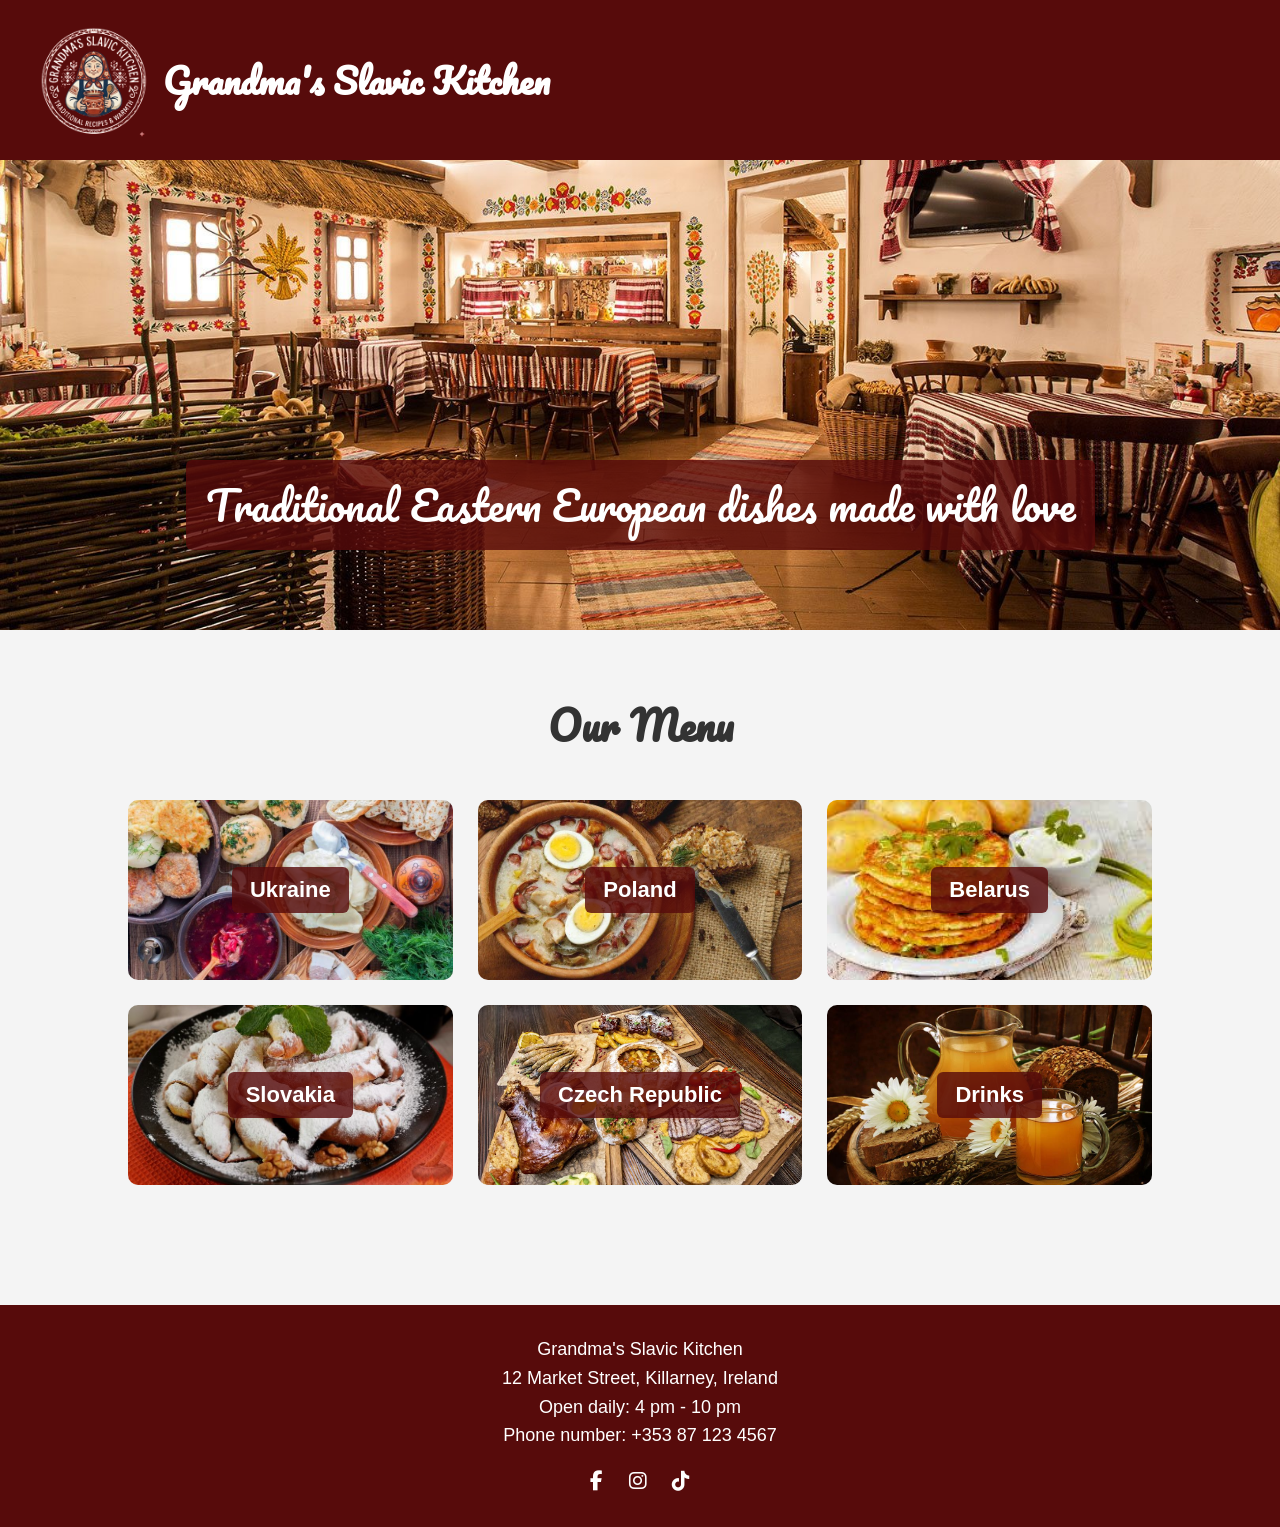
<file: index.html>
<!DOCTYPE html>
<html lang="en">

<head>
    <meta charset="UTF-8">
    <meta name="viewport" content="width=device-width, initial-scale=1.0">
    <title>Grandma's Slavic Kitchen</title>

    <link rel="stylesheet" href="style/main.css">
    <link rel="stylesheet" href="https://cdnjs.cloudflare.com/ajax/libs/font-awesome/6.4.2/css/all.min.css">

    <link href="https://fonts.googleapis.com/css2?family=Pacifico&display=swap" rel="stylesheet">
</head>

<body>

<!-- HERO SECTION -->
<header class="hero">

    <!-- NAVIGATION -->
    <nav class="top-nav">

        <div class="logo">
            <img src="images/logo.png" alt="Grandma's Slavic Kitchen Logo" class="logo-img">
            <h1>Grandma's Slavic Kitchen</h1>
        </div>

    </nav>

    <!-- HERO TEXT -->
    <div class="hero-text">
        <p>Traditional Eastern European dishes made with love</p>
    </div>

</header>

<!-- MAIN CONTENT -->
<main>

<section class="menu-section">

    <h2>Our Menu</h2>

    <div class="country-grid">

        <a href="ukraine.html" class="country-card ukraine"><span>Ukraine</span></a>
        <a href="poland.html" class="country-card poland"><span>Poland</span></a>
        <a href="belarus.html" class="country-card belarus"><span>Belarus</span></a>
        <a href="slovakia.html" class="country-card slovakia"><span>Slovakia</span></a>
        <a href="czech.html" class="country-card czech"><span>Czech Republic</span></a>
        <a href="drinks.html" class="country-card drinks"><span>Drinks</span></a>

    </div>

</section>

</main>

<!-- FOOTER  -->
<footer>
    <p>Grandma's Slavic Kitchen</p>
    <p>12 Market Street, Killarney, Ireland</p>
    <p>Open daily: 4 pm - 10 pm</p>
    <p>Phone number: +353 87 123 4567</p>

    <div class="socials">
        <a href="#"><i class="fab fa-facebook-f"></i></a>
        <a href="#"><i class="fab fa-instagram"></i></a>
        <a href="#"><i class="fab fa-tiktok"></i></a>
    </div>
</footer>

</body>
</html>
</file>
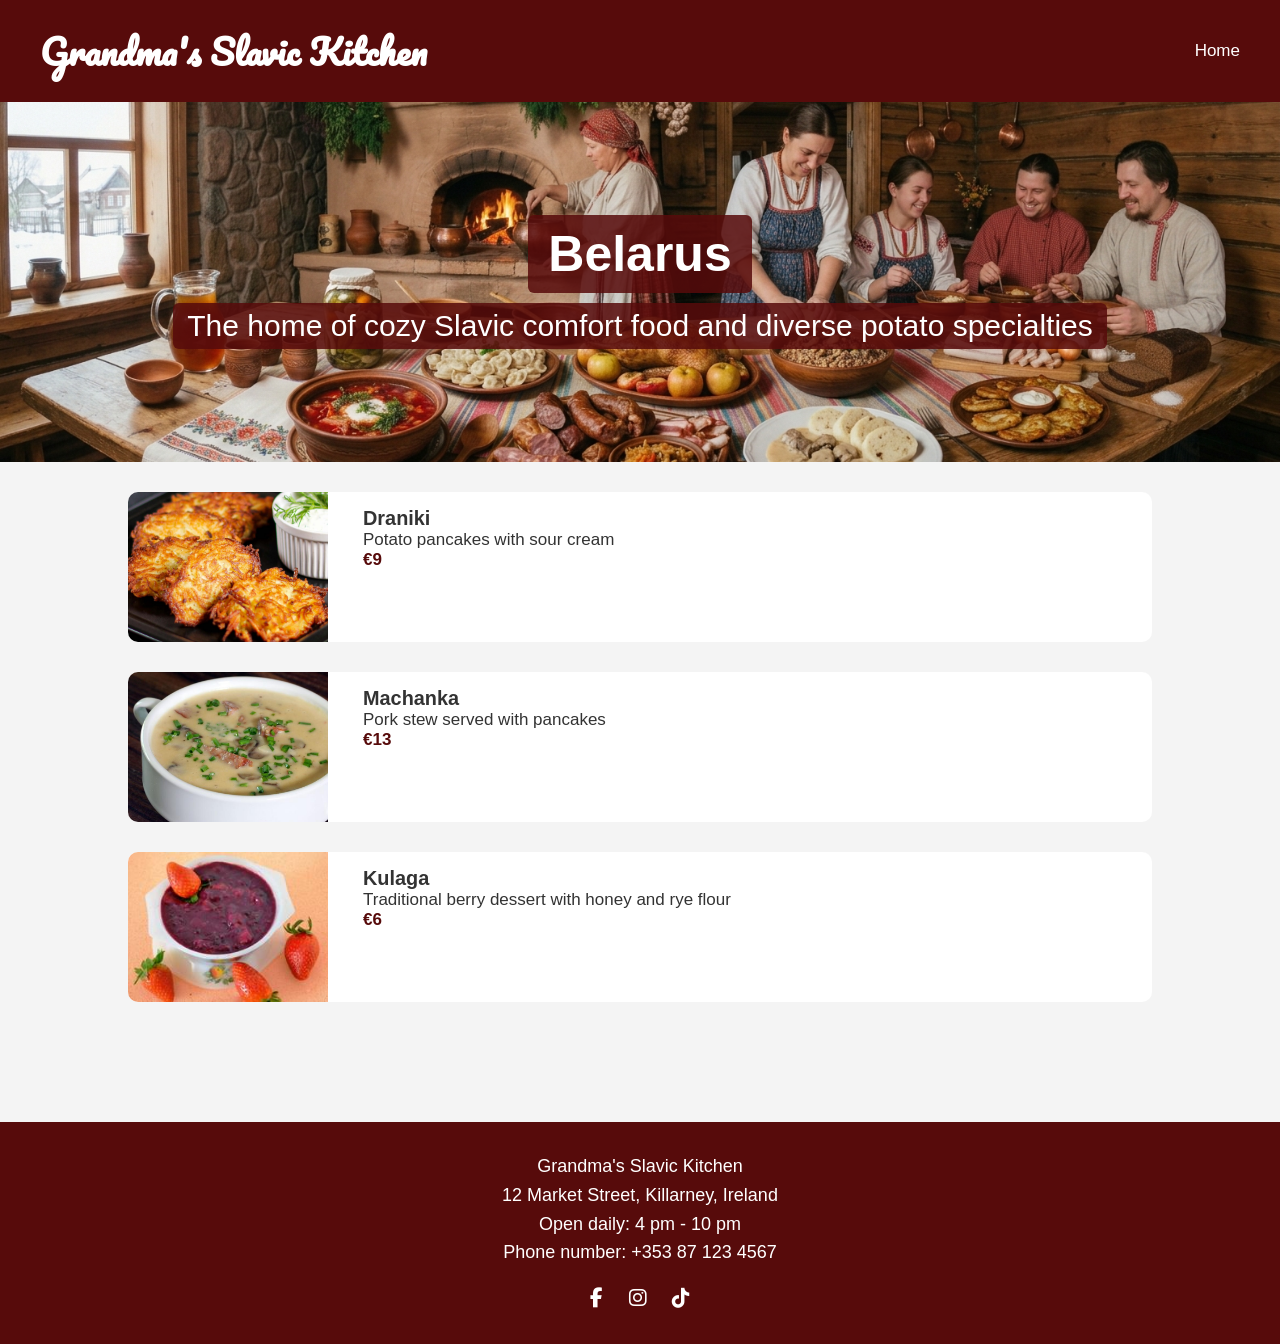
<file: belarus.html>
<!DOCTYPE html>
<html lang="en">

<head>
    <meta charset="UTF-8">
    <meta name="viewport" content="width=device-width, initial-scale=1.0">
    <title>Belarus Cuisine</title>

    <link rel="stylesheet" href="style/main.css">
    <link rel="stylesheet" href="https://cdnjs.cloudflare.com/ajax/libs/font-awesome/6.4.2/css/all.min.css">

    <link href="https://fonts.googleapis.com/css2?family=Pacifico&display=swap" rel="stylesheet">
</head>

<body>

    <!-- NAV -->
    <nav class="top-nav">
        <div class="logo">
            <h1>Grandma's Slavic Kitchen</h1>
        </div>
        <ul>
            <li><a href="index.html">Home</a></li>
        </ul>
    </nav>

    <!-- HEADER -->
    <header class="page-header">
        <h1>Belarus</h1>
        <p>The home of cozy Slavic comfort food and diverse potato specialties</p>
    </header>

    <!-- MENU -->
    <main class="menu-page">

        <div class="dish">
            <img src="images/draniki.jpg" alt="Belarusian potato pancakes draniki">
            <div class="dish-info">
                <h3>Draniki</h3>
                <p>Potato pancakes with sour cream</p>
                <span>€9</span>
            </div>
        </div>

        <div class="dish">
            <img src="images/machanka.jpg" alt="Machanka pork stew with pancakes">
            <div class="dish-info">
                <h3>Machanka</h3>
                <p>Pork stew served with pancakes</p>
                <span>€13</span>
            </div>
        </div>

        <div class="dish">
            <img src="images/kulaga.jpg" alt="Kulaga berry dessert">
            <div class="dish-info">
                <h3>Kulaga</h3>
                <p>Traditional berry dessert with honey and rye flour</p>
                <span>€6</span>
            </div>
        </div>

    </main>

    <!-- FOOTER -->
    <footer>
        <p>Grandma's Slavic Kitchen</p>
        <p>12 Market Street, Killarney, Ireland</p>
        <p>Open daily: 4 pm - 10 pm</p>
        <p>Phone number: +353 87 123 4567</p>

        <div class="socials">
            <a href="#"><i class="fab fa-facebook-f"></i></a>
            <a href="#"><i class="fab fa-instagram"></i></a>
            <a href="#"><i class="fab fa-tiktok"></i></a>
        </div>
    </footer>

</body>

</html>
</file>
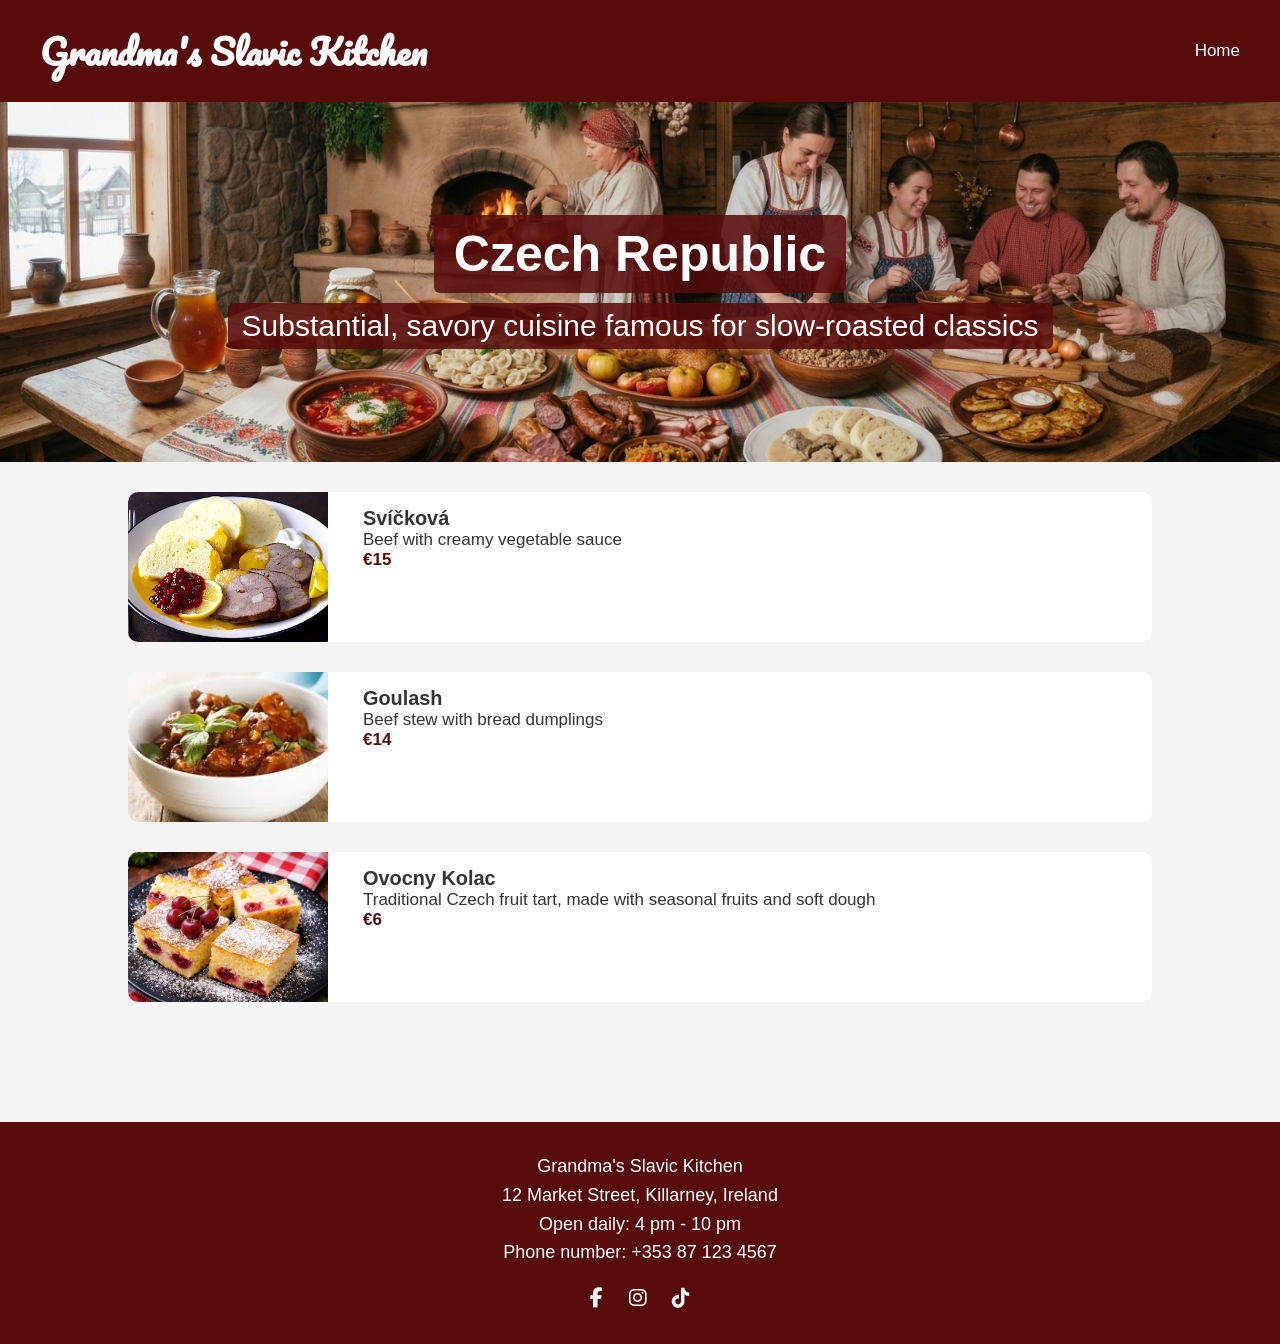
<file: czech.html>
<!DOCTYPE html>
<html lang="en">
<head>
<meta charset="UTF-8">
<meta name="viewport" content="width=device-width, initial-scale=1.0">
<title>Czech Cuisine</title>

<link rel="stylesheet" href="style/main.css">
<link rel="stylesheet" href="https://cdnjs.cloudflare.com/ajax/libs/font-awesome/6.4.2/css/all.min.css">

<link href="https://fonts.googleapis.com/css2?family=Pacifico&display=swap" rel="stylesheet">
</head>

<body>

<!-- NAV -->
<nav class="top-nav">
    <div class="logo">
        <h1>Grandma's Slavic Kitchen</h1>
    </div>
    <ul>
        <li><a href="index.html">Home</a></li>
    </ul>
</nav>

<!-- HEADER -->
<header class="page-header">
    <h1>Czech Republic</h1>
    <p>Substantial, savory cuisine famous for slow-roasted classics</p>
</header>

<!-- MENU -->
<main class="menu-page">

        <div class="dish">
            <img src="images/svickova.jpg" alt="Svíčková">
            <div class="dish-info">
                <h3>Svíčková</h3>
                <p>Beef with creamy vegetable sauce</p>
                <span>€15</span>
            </div>
        </div>

        <div class="dish">
            <img src="images/goulash.jpg" alt="Goulash">
            <div class="dish-info">
                <h3>Goulash</h3>
                <p>Beef stew with bread dumplings</p>
                <span>€14</span>
            </div>
        </div>

        <div class="dish">
            <img src="images/ovocny-kolac.jpg" alt="Ovocny Kolac">
            <div class="dish-info">
                <h3>Ovocny Kolac</h3>
                <p>Traditional Czech fruit tart, made with seasonal fruits and soft dough</p>
                <span>€6</span>
            </div>
        </div>

    </main>

<!-- FOOTER -->
<footer>
<p>Grandma's Slavic Kitchen</p>
<p>12 Market Street, Killarney, Ireland</p>
<p>Open daily: 4 pm - 10 pm</p>
<p>Phone number: +353 87 123 4567</p>

<div class="socials">
<a href="#"><i class="fab fa-facebook-f"></i></a>
<a href="#"><i class="fab fa-instagram"></i></a>
<a href="#"><i class="fab fa-tiktok"></i></a>
</div>
</footer>

</body>
</html>
</file>
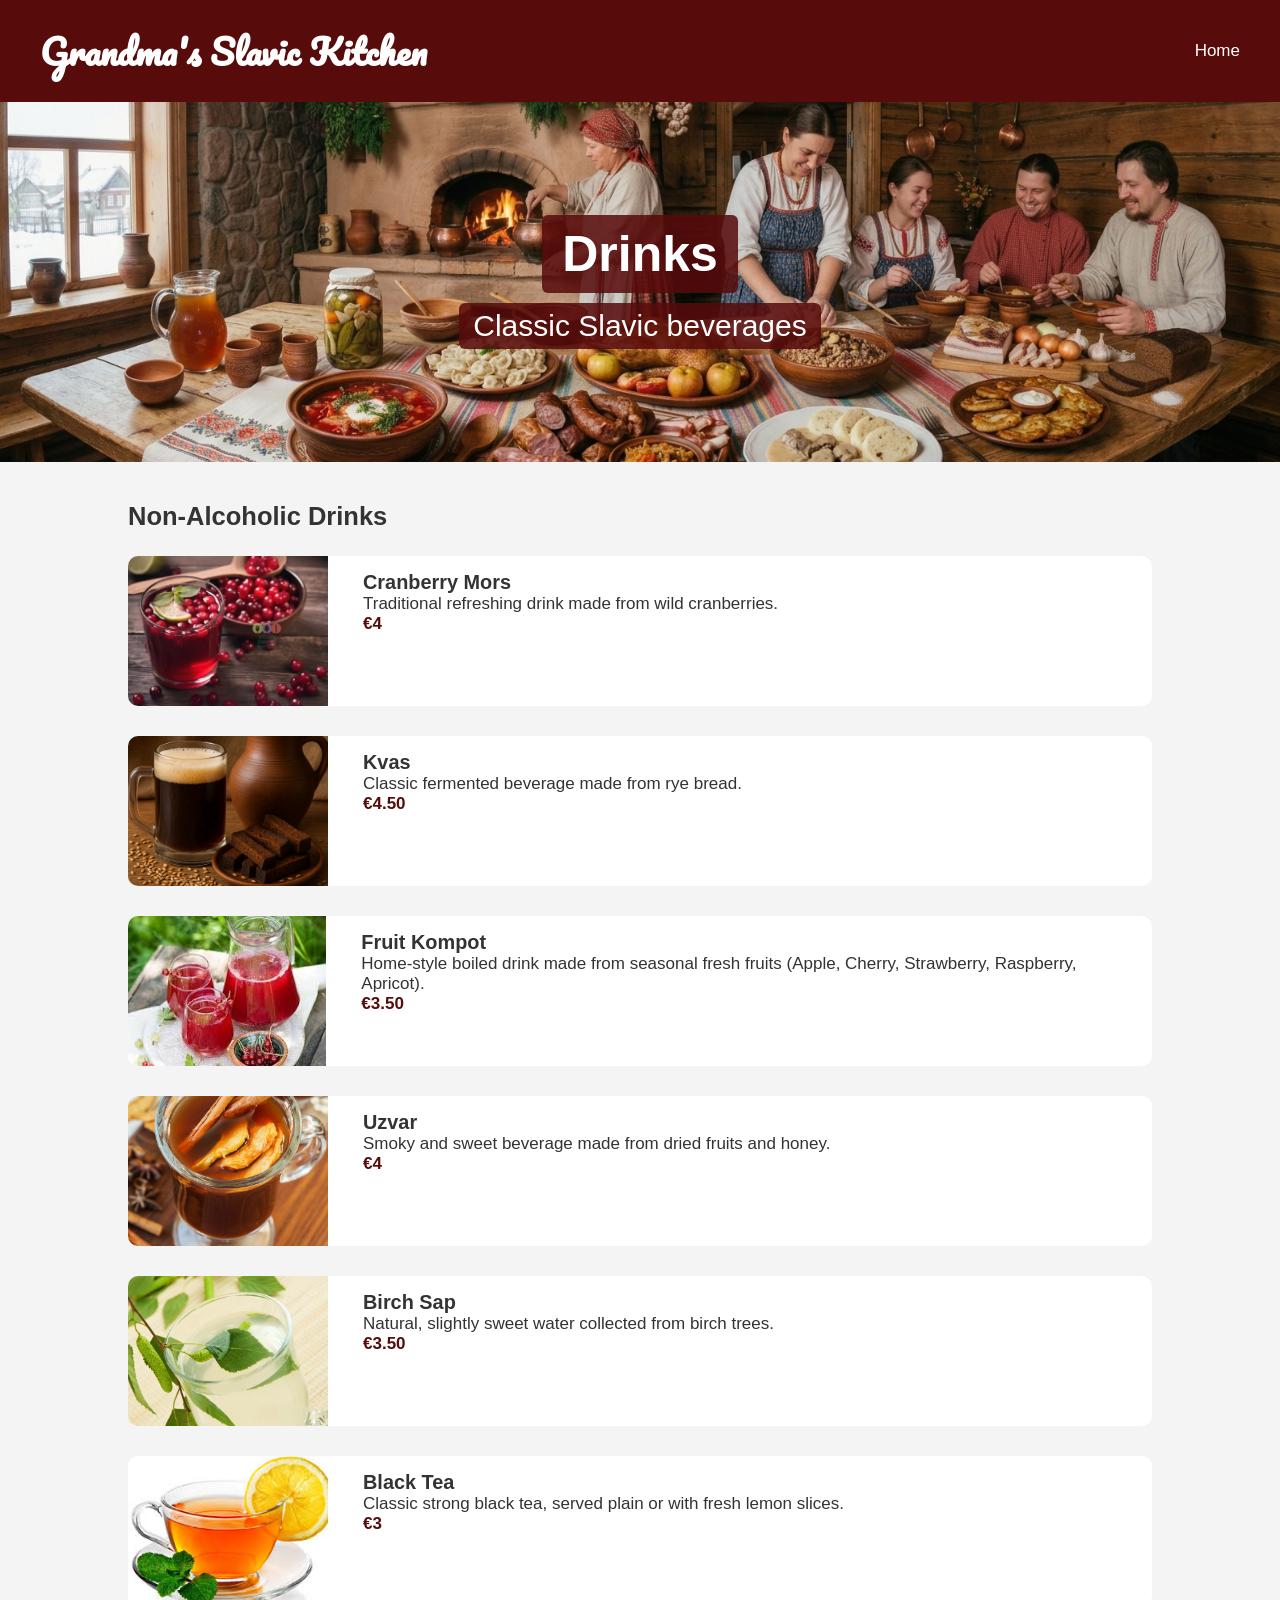
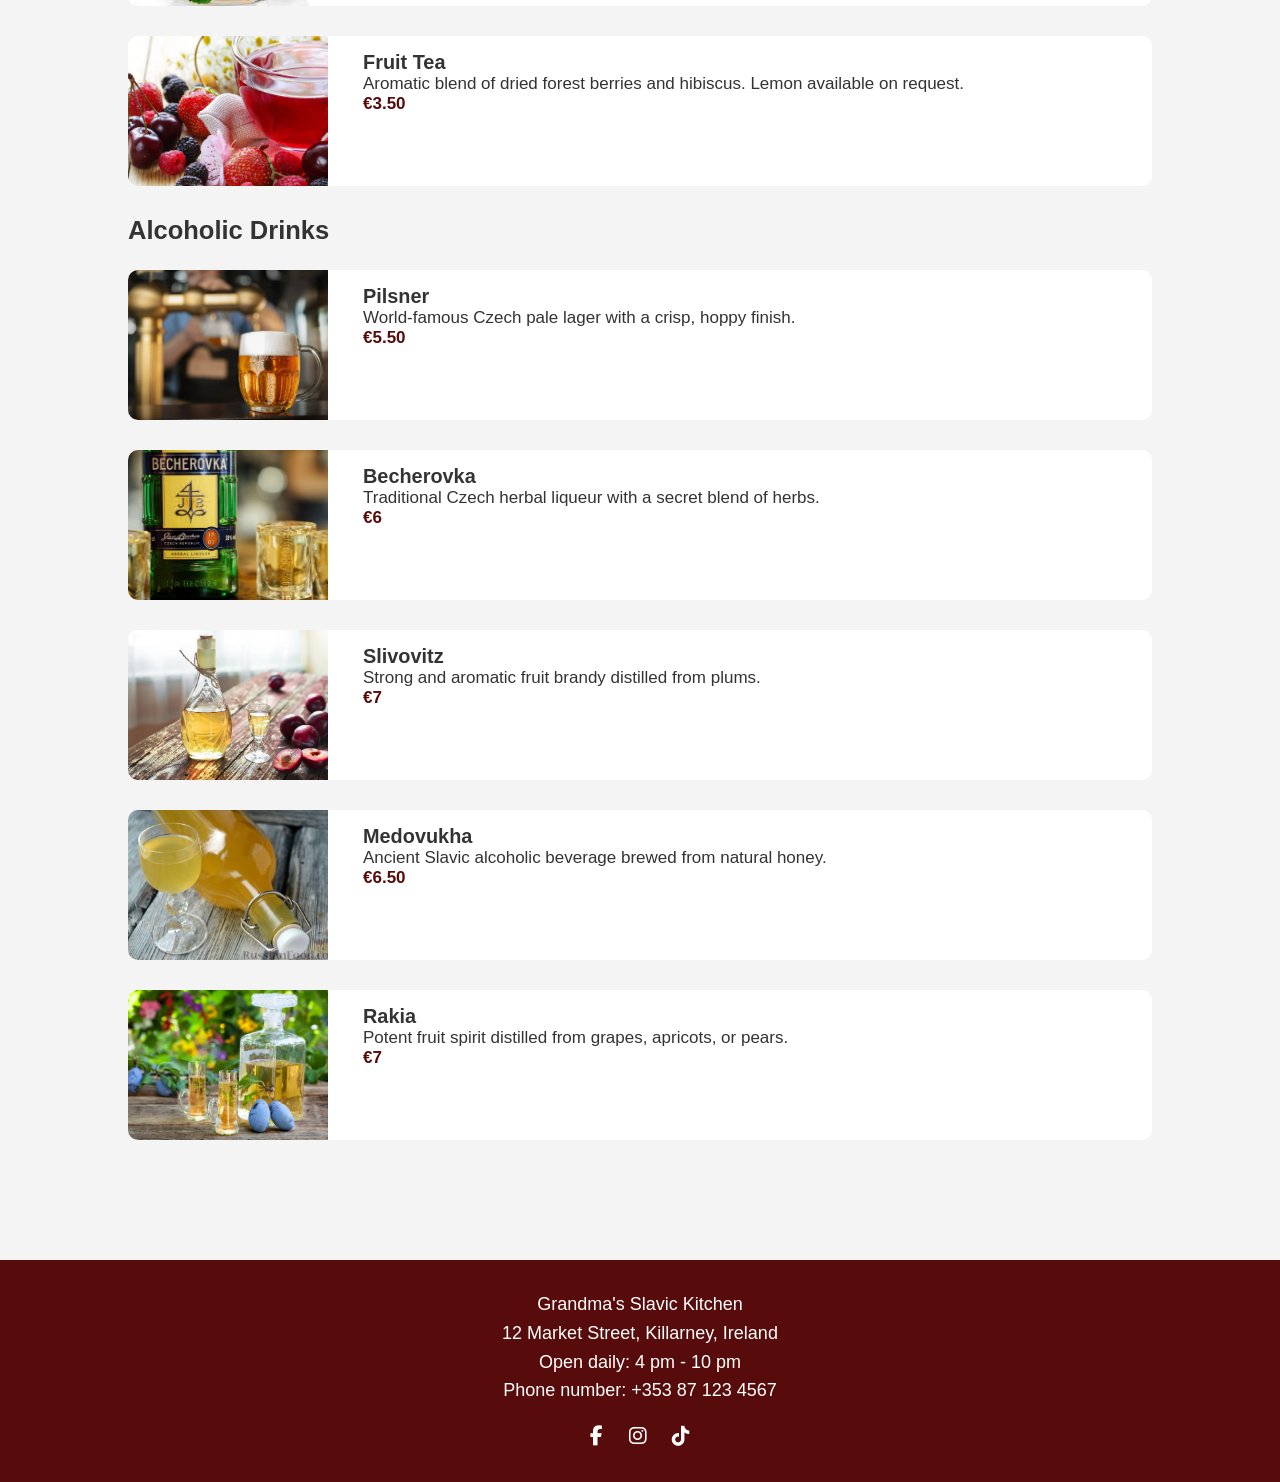
<file: drinks.html>
<!DOCTYPE html>
<html lang="en">
<head>
<meta charset="UTF-8">
<meta name="viewport" content="width=device-width, initial-scale=1.0">
<title>Drinks</title>

<link rel="stylesheet" href="style/main.css">
<link rel="stylesheet" href="https://cdnjs.cloudflare.com/ajax/libs/font-awesome/6.4.2/css/all.min.css">

<link href="https://fonts.googleapis.com/css2?family=Pacifico&display=swap" rel="stylesheet">
</head>

<body>

<!-- NAV -->
<nav class="top-nav">
    <div class="logo">
        <h1>Grandma's Slavic Kitchen</h1>
    </div>
    <ul>
        <li><a href="index.html">Home</a></li>
    </ul>
</nav>

<!-- HEADER -->
<header class="page-header">
    <h1>Drinks</h1>
    <p>Classic Slavic beverages</p>
</header>

<!-- MENU -->
 <main class="menu-page">

        <h2>Non-Alcoholic Drinks</h2>

        <div class="dish">
            <img src="images/mors.jpg" alt="Cranberry Mors">
            <div class="dish-info">
                <h3>Cranberry Mors</h3>
                <p>Traditional refreshing drink made from wild cranberries.</p>
                <span>€4</span>
            </div>
        </div>

        <div class="dish">
            <img src="images/kvas.jpg" alt="Kvas">
            <div class="dish-info">
                <h3>Kvas</h3>
                <p>Classic fermented beverage made from rye bread.</p>
                <span>€4.50</span>
            </div>
        </div>

        <div class="dish">
            <img src="images/kompot.jpg" alt="Fruit Kompot">
            <div class="dish-info">
                <h3>Fruit Kompot</h3>
                <p>Home-style boiled drink made from seasonal fresh fruits (Apple, Cherry, Strawberry, Raspberry, Apricot).</p>
                <span>€3.50</span>
            </div>
        </div>

        <div class="dish">
            <img src="images/uzvar.jpg" alt="Uzvar">
            <div class="dish-info">
                <h3>Uzvar</h3>
                <p>Smoky and sweet beverage made from dried fruits and honey.</p>
                <span>€4</span>
            </div>
        </div>

        <div class="dish">
            <img src="images/birch-sap.jpg" alt="Birch Sap">
            <div class="dish-info">
                <h3>Birch Sap</h3>
                <p>Natural, slightly sweet water collected from birch trees.</p>
                <span>€3.50</span>
            </div>
        </div>

        <div class="dish">
            <img src="images/black-tea.jpg" alt="Black Tea">
            <div class="dish-info">
                <h3>Black Tea</h3>
                <p>Classic strong black tea, served plain or with fresh lemon slices.</p>
                <span>€3</span>
            </div>
        </div>

        <div class="dish">
            <img src="images/fruit-tea.jpg" alt="Fruit Tea">
            <div class="dish-info">
                <h3>Fruit Tea</h3>
                <p>Aromatic blend of dried forest berries and hibiscus. Lemon available on request.</p>
                <span>€3.50</span>
            </div>
        </div>

        <h2>Alcoholic Drinks</h2>

        <div class="dish">
            <img src="images/pilsner.jpg" alt="Pilsner">
            <div class="dish-info">
                <h3>Pilsner</h3>
                <p>World-famous Czech pale lager with a crisp, hoppy finish.</p>
                <span>€5.50</span>
            </div>
        </div>

        <div class="dish">
            <img src="images/becherovka.jpg" alt="Becherovka">
            <div class="dish-info">
                <h3>Becherovka</h3>
                <p>Traditional Czech herbal liqueur with a secret blend of herbs.</p>
                <span>€6</span>
            </div>
        </div>

        <div class="dish">
            <img src="images/slivovitz.jpg" alt="Slivovitz">
            <div class="dish-info">
                <h3>Slivovitz</h3>
                <p>Strong and aromatic fruit brandy distilled from plums.</p>
                <span>€7</span>
            </div>
        </div>

        <div class="dish">
            <img src="images/medovukha.jpg" alt="Medovukha">
            <div class="dish-info">
                <h3>Medovukha</h3>
                <p>Ancient Slavic alcoholic beverage brewed from natural honey.</p>
                <span>€6.50</span>
            </div>
        </div>

        <div class="dish">
            <img src="images/rakia.jpg" alt="Rakia">
            <div class="dish-info">
                <h3>Rakia</h3>
                <p>Potent fruit spirit distilled from grapes, apricots, or pears.</p>
                <span>€7</span>
            </div>
        </div>

    </main>

<!-- FOOTER -->
<footer>
<p>Grandma's Slavic Kitchen</p>
<p>12 Market Street, Killarney, Ireland</p>
<p>Open daily: 4 pm - 10 pm</p>
<p>Phone number: +353 87 123 4567</p>

<div class="socials">
<a href="#"><i class="fab fa-facebook-f"></i></a>
<a href="#"><i class="fab fa-instagram"></i></a>
<a href="#"><i class="fab fa-tiktok"></i></a>
</div>
</footer>

</body>
</html>
</file>
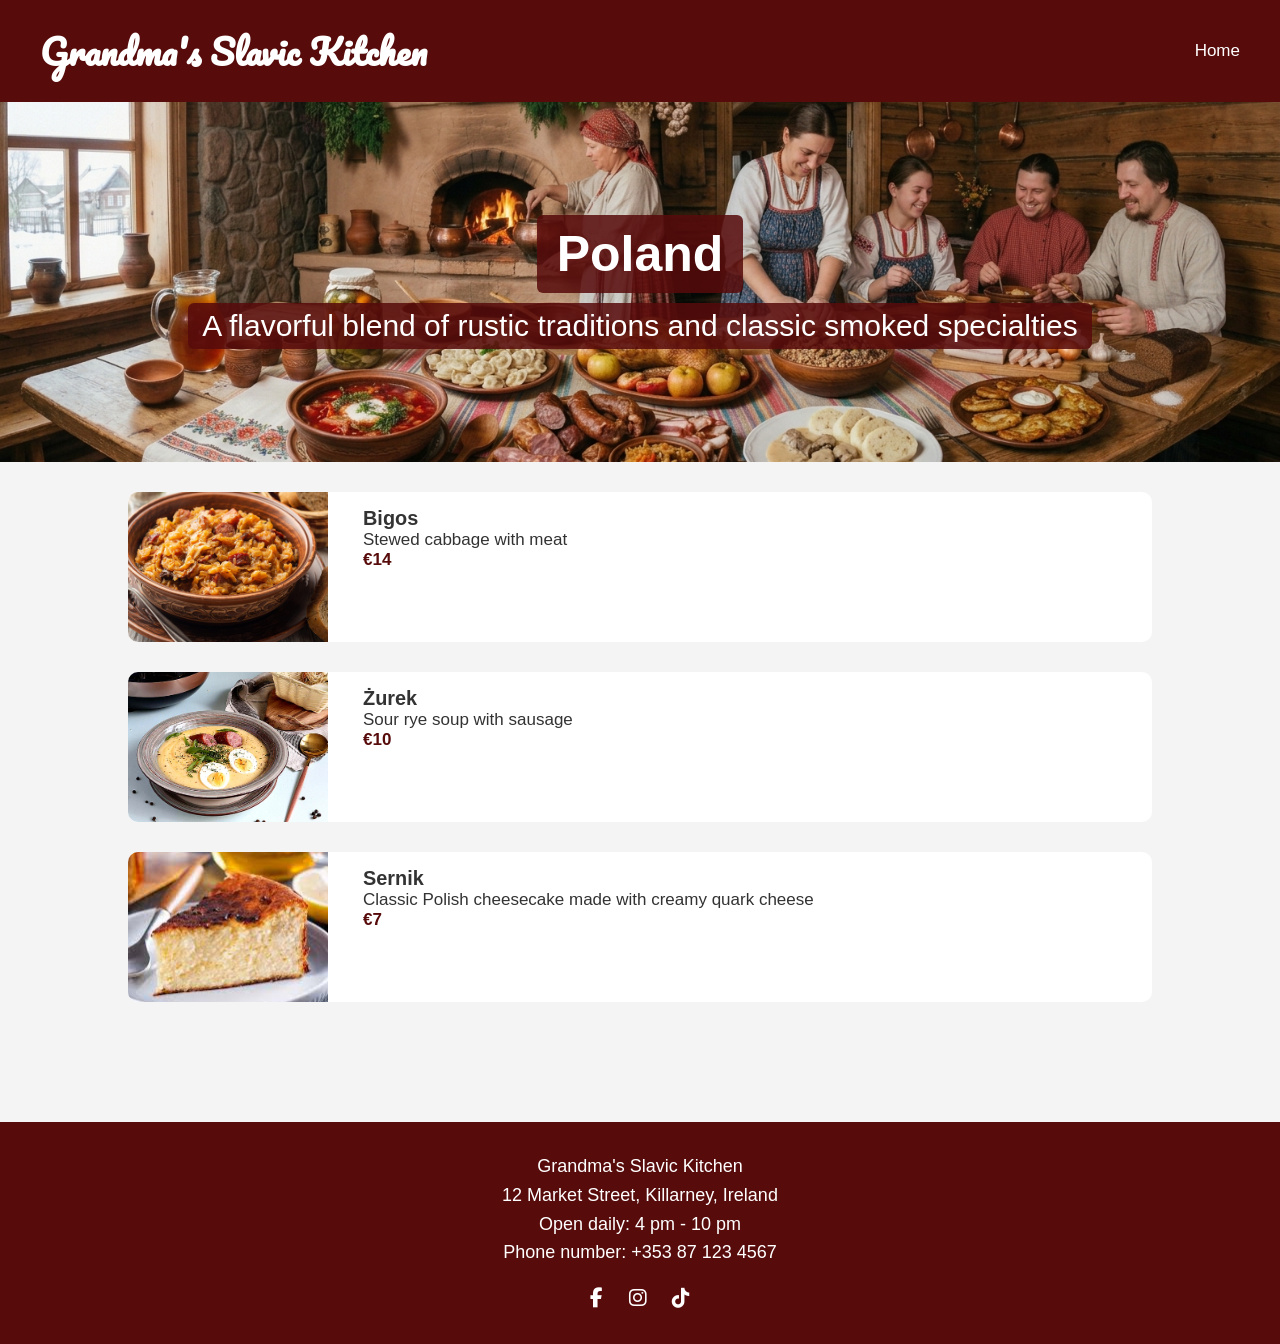
<file: poland.html>
<!DOCTYPE html>
<html lang="en">
<head>
<meta charset="UTF-8">
<meta name="viewport" content="width=device-width, initial-scale=1.0">
<title>Polish Cuisine</title>

<link rel="stylesheet" href="style/main.css">
<link rel="stylesheet" href="https://cdnjs.cloudflare.com/ajax/libs/font-awesome/6.4.2/css/all.min.css">

<link href="https://fonts.googleapis.com/css2?family=Pacifico&display=swap" rel="stylesheet">
</head>

<body>

<!-- NAV -->
<nav class="top-nav">
    <div class="logo">
        <h1>Grandma's Slavic Kitchen</h1>
    </div>
    <ul>
        <li><a href="index.html">Home</a></li>
    </ul>
</nav>

<!-- HEADER -->
<header class="page-header">
    <h1>Poland</h1>
    <p>A flavorful blend of rustic traditions and classic smoked specialties</p>
</header>

<!-- MENU -->
    <main class="menu-page">

        <div class="dish">
            <img src="images/bigos.jpg" alt="Bigos">
            <div class="dish-info">
                <h3>Bigos</h3>
                <p>Stewed cabbage with meat</p>
                <span>€14</span>
            </div>
        </div>

        <div class="dish">
            <img src="images/zurek.jpg" alt="Zurek">
            <div class="dish-info">
                <h3>Żurek</h3>
                <p>Sour rye soup with sausage</p>
                <span>€10</span>
            </div>
        </div>

        <div class="dish">
            <img src="images/sernik.jpg" alt="Sernik">
            <div class="dish-info">
                <h3>Sernik</h3>
                <p>Classic Polish cheesecake made with creamy quark cheese</p>
                <span>€7</span>
            </div>
        </div>

    </main>

<!-- FOOTER -->
<footer>
<p>Grandma's Slavic Kitchen</p>
<p>12 Market Street, Killarney, Ireland</p>
<p>Open daily: 4 pm - 10 pm</p>
<p>Phone number: +353 87 123 4567</p>

<div class="socials">
<a href="#"><i class="fab fa-facebook-f"></i></a>
<a href="#"><i class="fab fa-instagram"></i></a>
<a href="#"><i class="fab fa-tiktok"></i></a>
</div>
</footer>

</body>
</html>
</file>
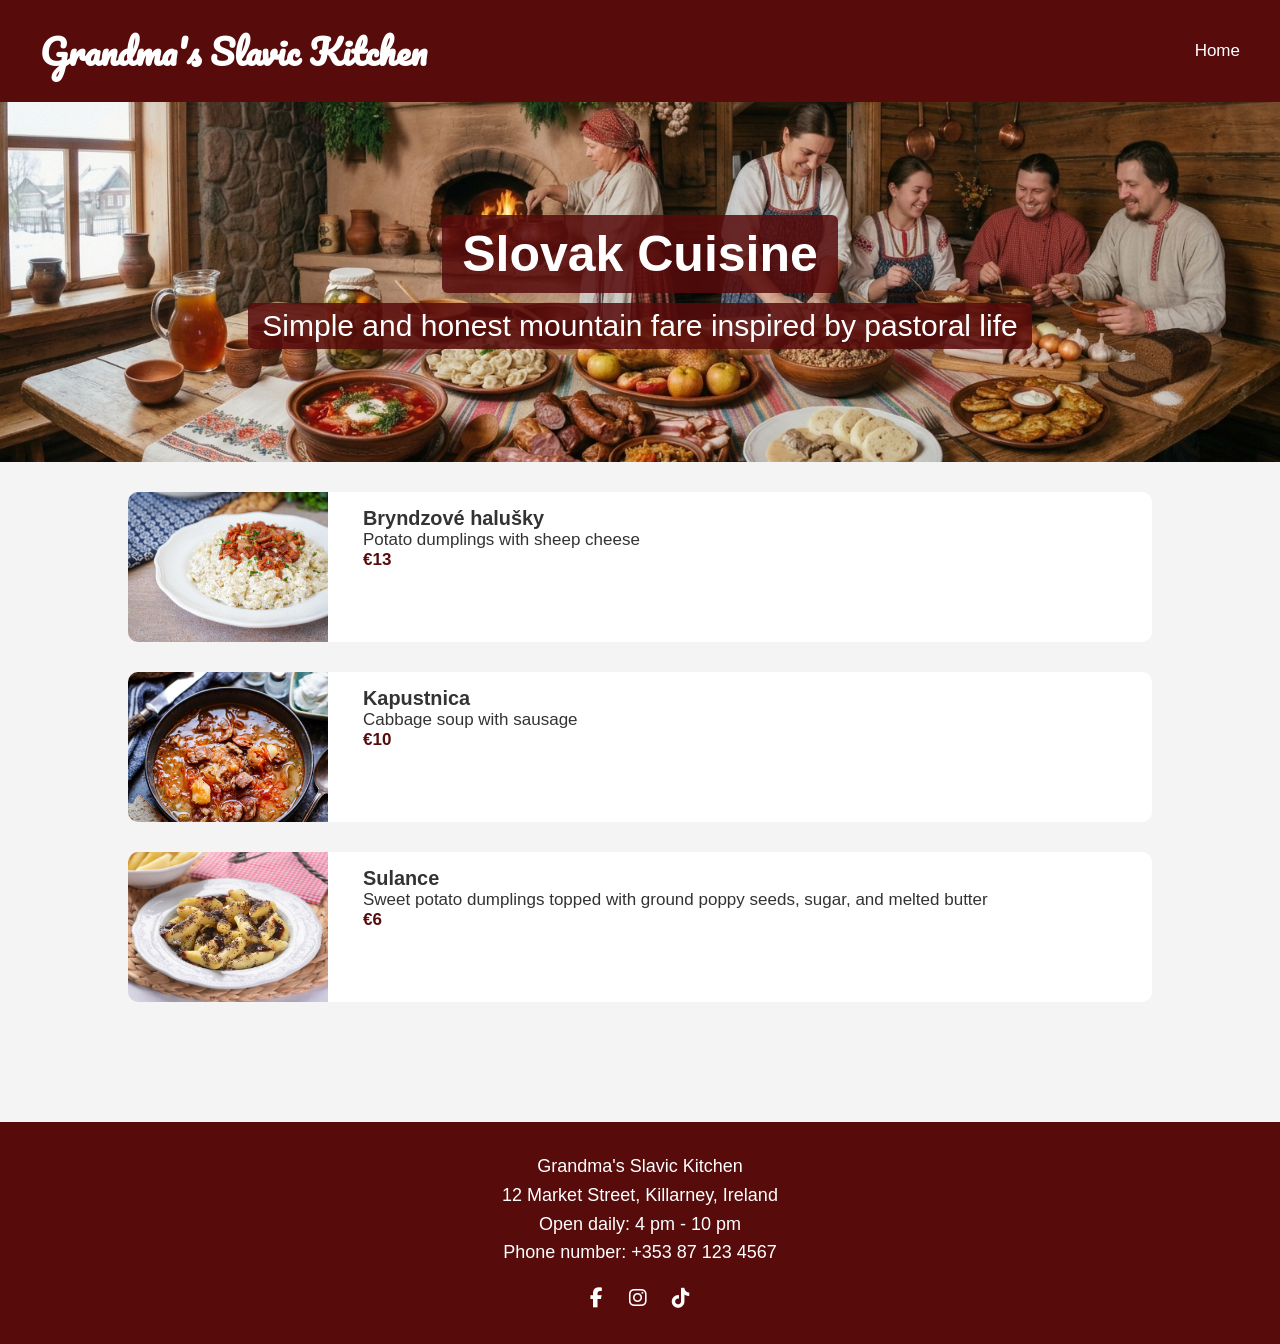
<file: slovakia.html>
<!DOCTYPE html>
<html lang="en">
<head>
<meta charset="UTF-8">
<meta name="viewport" content="width=device-width, initial-scale=1.0">
<title>Slovak Cuisine</title>

<link rel="stylesheet" href="style/main.css">
<link rel="stylesheet" href="https://cdnjs.cloudflare.com/ajax/libs/font-awesome/6.4.2/css/all.min.css">

<link href="https://fonts.googleapis.com/css2?family=Pacifico&display=swap" rel="stylesheet">
</head>

<body>

<!-- NAV -->
<nav class="top-nav">
    <div class="logo">
        <h1>Grandma's Slavic Kitchen</h1>
    </div>
    <ul>
        <li><a href="index.html">Home</a></li>
    </ul>
</nav>

<!-- HEADER -->
<header class="page-header">
    <h1>Slovak Cuisine</h1>
    <p>Simple and honest mountain fare inspired by pastoral life</p>
</header>

<!-- MENU -->
   <main class="menu-page">

        <div class="dish">
            <img src="images/bryndzove.jpg" alt="Bryndzové halušky">
            <div class="dish-info">
                <h3>Bryndzové halušky</h3>
                <p>Potato dumplings with sheep cheese</p>
                <span>€13</span>
            </div>
        </div>

        <div class="dish">
            <img src="images/kapustnica.jpg" alt="Kapustnica">
            <div class="dish-info">
                <h3>Kapustnica</h3>
                <p>Cabbage soup with sausage</p>
                <span>€10</span>
            </div>
        </div>

        <div class="dish">
            <img src="images/sulance.jpg" alt="Sulance">
            <div class="dish-info">
                <h3>Sulance</h3>
                <p>Sweet potato dumplings topped with ground poppy seeds, sugar, and melted butter</p>
                <span>€6</span>
            </div>
        </div>

    </main>

<!-- FOOTER -->
<footer>
<p>Grandma's Slavic Kitchen</p>
<p>12 Market Street, Killarney, Ireland</p>
<p>Open daily: 4 pm - 10 pm</p>
<p>Phone number: +353 87 123 4567</p>

<div class="socials">
<a href="#"><i class="fab fa-facebook-f"></i></a>
<a href="#"><i class="fab fa-instagram"></i></a>
<a href="#"><i class="fab fa-tiktok"></i></a>
</div>
</footer>

</body>
</html>
</file>
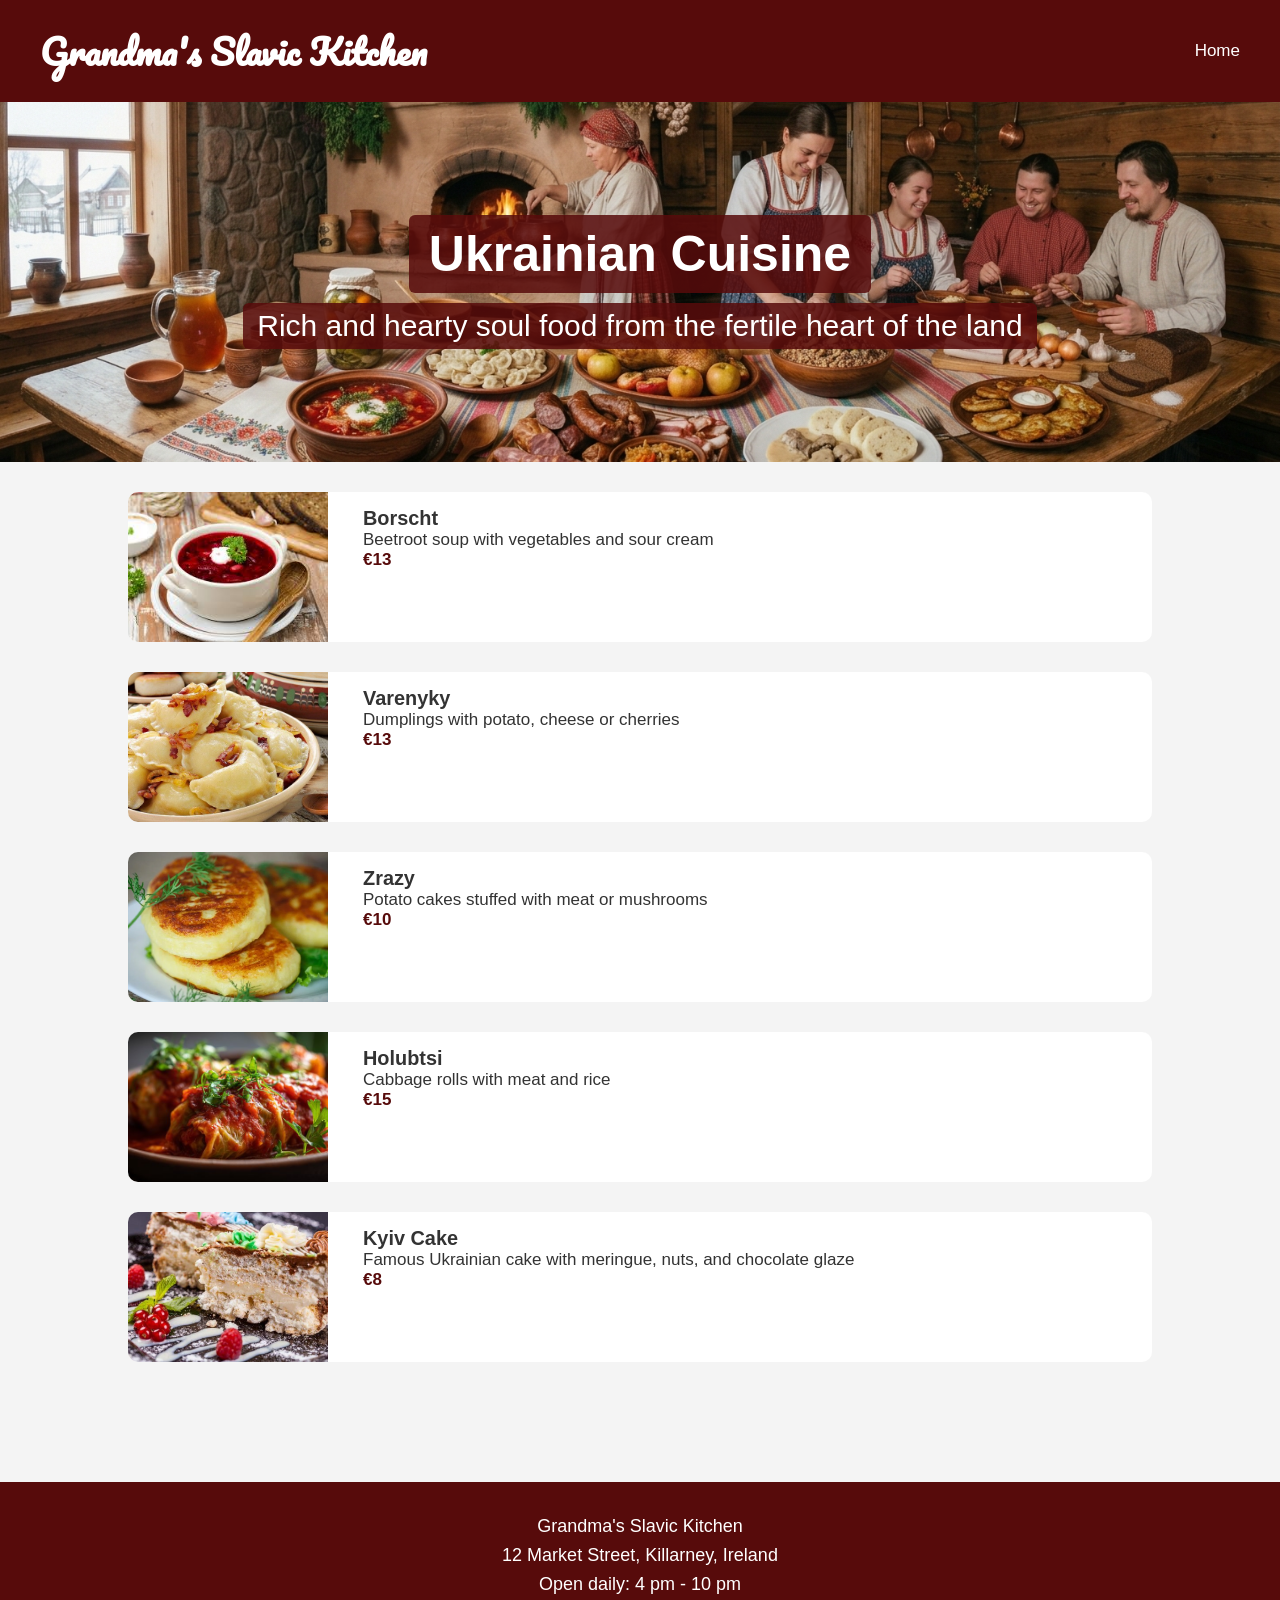
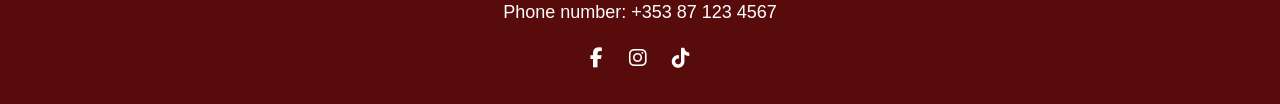
<file: ukraine.html>
<!DOCTYPE html>
<html lang="en">
<head>
<meta charset="UTF-8">
<meta name="viewport" content="width=device-width, initial-scale=1.0">
<title>Ukrainian Cuisine</title>

<link rel="stylesheet" href="style/main.css">
<link rel="stylesheet" href="https://cdnjs.cloudflare.com/ajax/libs/font-awesome/6.4.2/css/all.min.css">

<link href="https://fonts.googleapis.com/css2?family=Pacifico&display=swap" rel="stylesheet">
</head>

<body>

<!-- NAV -->
<nav class="top-nav">
    <div class="logo">
        <h1>Grandma's Slavic Kitchen</h1>
    </div>
    <ul>
        <li><a href="index.html">Home</a></li>
    </ul>
</nav>

<!-- HEADER -->
<header class="page-header">
    <h1>Ukrainian Cuisine</h1>
    <p>Rich and hearty soul food from the fertile heart of the land</p>
</header>

<!-- MENU -->
    <main class="menu-page">

        <div class="dish">
            <img src="images/borscht.jpg" alt="Traditional Ukrainian borscht soup">
            <div class="dish-info">
                <h3>Borscht</h3>
                <p>Beetroot soup with vegetables and sour cream</p>
                <span>€13</span>
            </div>
        </div>

        <div class="dish">
            <img src="images/varenyki.jpg" alt="Ukrainian dumplings varenyky">
            <div class="dish-info">
                <h3>Varenyky</h3>
                <p>Dumplings with potato, cheese or cherries</p>
                <span>€13</span>
            </div>
        </div>

        <div class="dish">
            <img src="images/zrazy.jpg" alt="Potato zrazy with filling">
            <div class="dish-info">
                <h3>Zrazy</h3>
                <p>Potato cakes stuffed with meat or mushrooms</p>
                <span>€10</span>
            </div>
        </div>

        <div class="dish">
            <img src="images/holubtsi.jpg" alt="Cabbage rolls holubtsi">
            <div class="dish-info">
                <h3>Holubtsi</h3>
                <p>Cabbage rolls with meat and rice</p>
                <span>€15</span>
            </div>
        </div>

        <div class="dish">
            <img src="images/kyiv-cake.jpg" alt="Kyiv cake with chocolate and nuts">
            <div class="dish-info">
                <h3>Kyiv Cake</h3>
                <p>Famous Ukrainian cake with meringue, nuts, and chocolate glaze</p>
                <span>€8</span>
            </div>
        </div>

    </main>

<!-- FOOTER -->
<footer>
<p>Grandma's Slavic Kitchen</p>
<p>12 Market Street, Killarney, Ireland</p>
<p>Open daily: 4 pm - 10 pm</p>
<p>Phone number: +353 87 123 4567</p>

<div class="socials">
<a href="#"><i class="fab fa-facebook-f"></i></a>
<a href="#"><i class="fab fa-instagram"></i></a>
<a href="#"><i class="fab fa-tiktok"></i></a>
</div>
</footer>

</body>
</html>
</file>
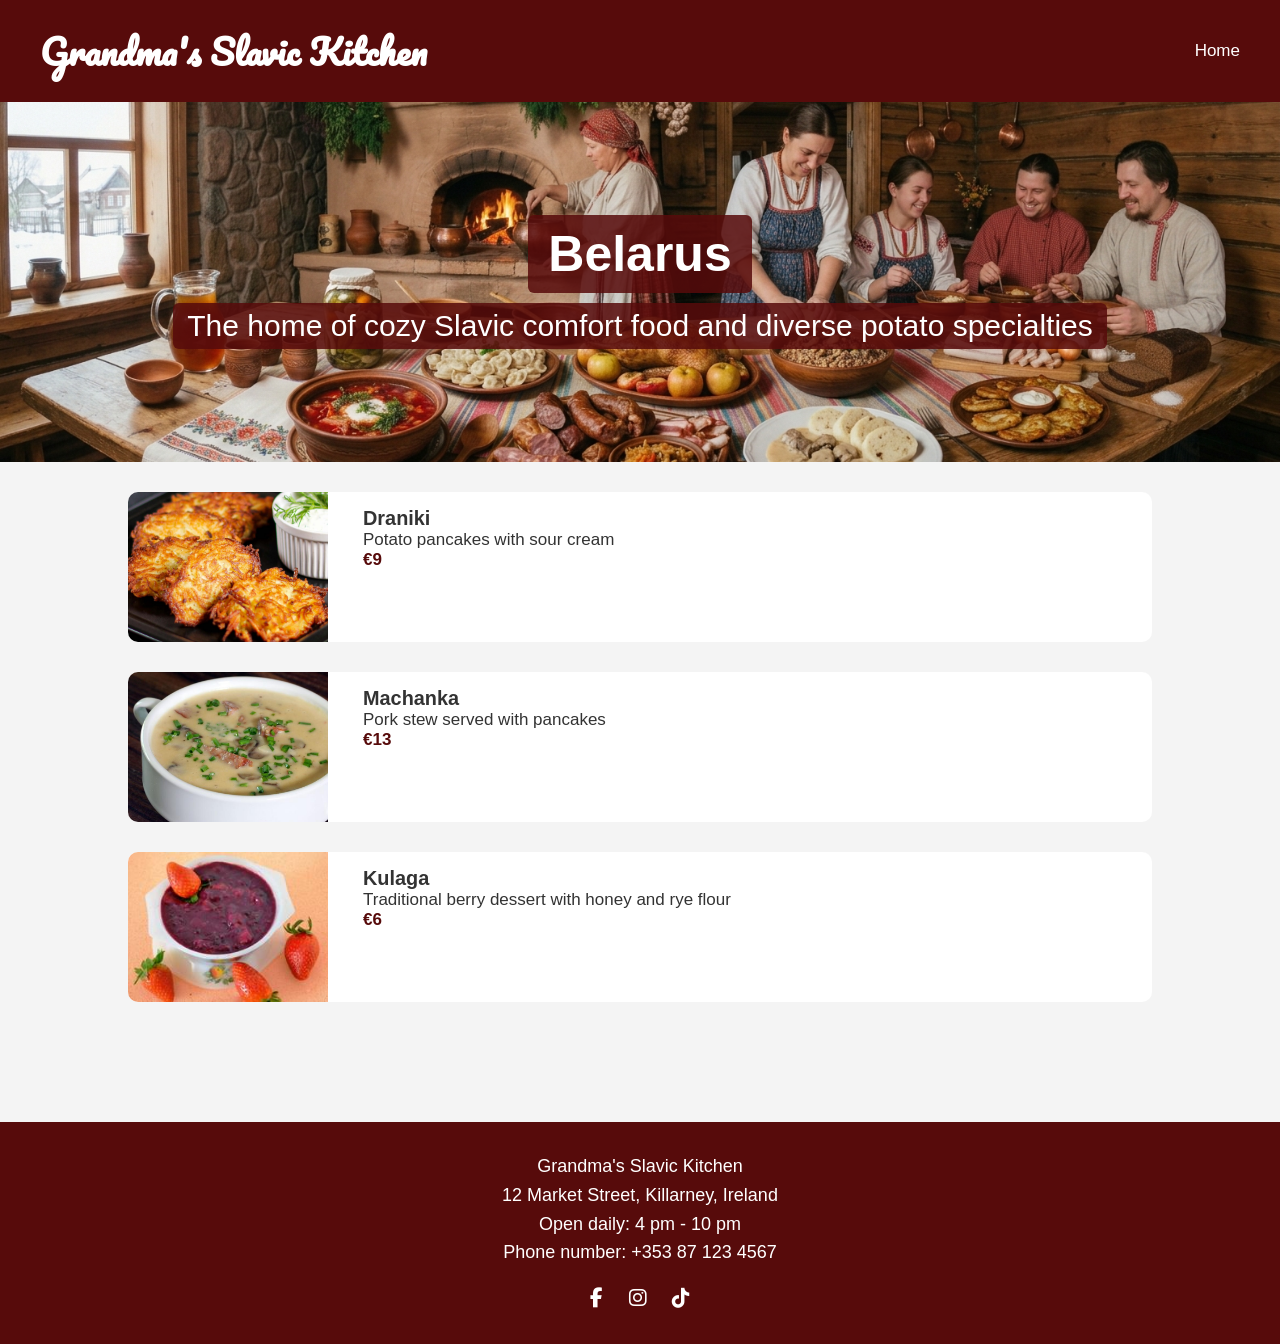
<file: My website/belarus.html>
<!DOCTYPE html>
<html lang="en">

<head>
    <meta charset="UTF-8">
    <meta name="viewport" content="width=device-width, initial-scale=1.0">
    <title>Belarus Cuisine</title>

    <link rel="stylesheet" href="style/main.css">
    <link rel="stylesheet" href="https://cdnjs.cloudflare.com/ajax/libs/font-awesome/6.4.2/css/all.min.css">

    <link href="https://fonts.googleapis.com/css2?family=Pacifico&display=swap" rel="stylesheet">
</head>

<body>

    <!-- NAV -->
    <nav class="top-nav">
        <div class="logo">
            <h1>Grandma's Slavic Kitchen</h1>
        </div>
        <ul>
            <li><a href="main.html">Home</a></li>
        </ul>
    </nav>

    <!-- HEADER -->
    <header class="page-header">
        <h1>Belarus</h1>
        <p>The home of cozy Slavic comfort food and diverse potato specialties</p>
    </header>

    <!-- MENU -->
    <main class="menu-page">

        <div class="dish">
            <img src="images/draniki.jpg" alt="Belarusian potato pancakes draniki">
            <div class="dish-info">
                <h3>Draniki</h3>
                <p>Potato pancakes with sour cream</p>
                <span>€9</span>
            </div>
        </div>

        <div class="dish">
            <img src="images/machanka.jpg" alt="Machanka pork stew with pancakes">
            <div class="dish-info">
                <h3>Machanka</h3>
                <p>Pork stew served with pancakes</p>
                <span>€13</span>
            </div>
        </div>

        <div class="dish">
            <img src="images/kulaga.jpg" alt="Kulaga berry dessert">
            <div class="dish-info">
                <h3>Kulaga</h3>
                <p>Traditional berry dessert with honey and rye flour</p>
                <span>€6</span>
            </div>
        </div>

    </main>

    <!-- FOOTER -->
    <footer>
        <p>Grandma's Slavic Kitchen</p>
        <p>12 Market Street, Killarney, Ireland</p>
        <p>Open daily: 4 pm - 10 pm</p>
        <p>Phone number: +353 87 123 4567</p>

        <div class="socials">
            <a href="#"><i class="fab fa-facebook-f"></i></a>
            <a href="#"><i class="fab fa-instagram"></i></a>
            <a href="#"><i class="fab fa-tiktok"></i></a>
        </div>
    </footer>

</body>

</html>
</file>
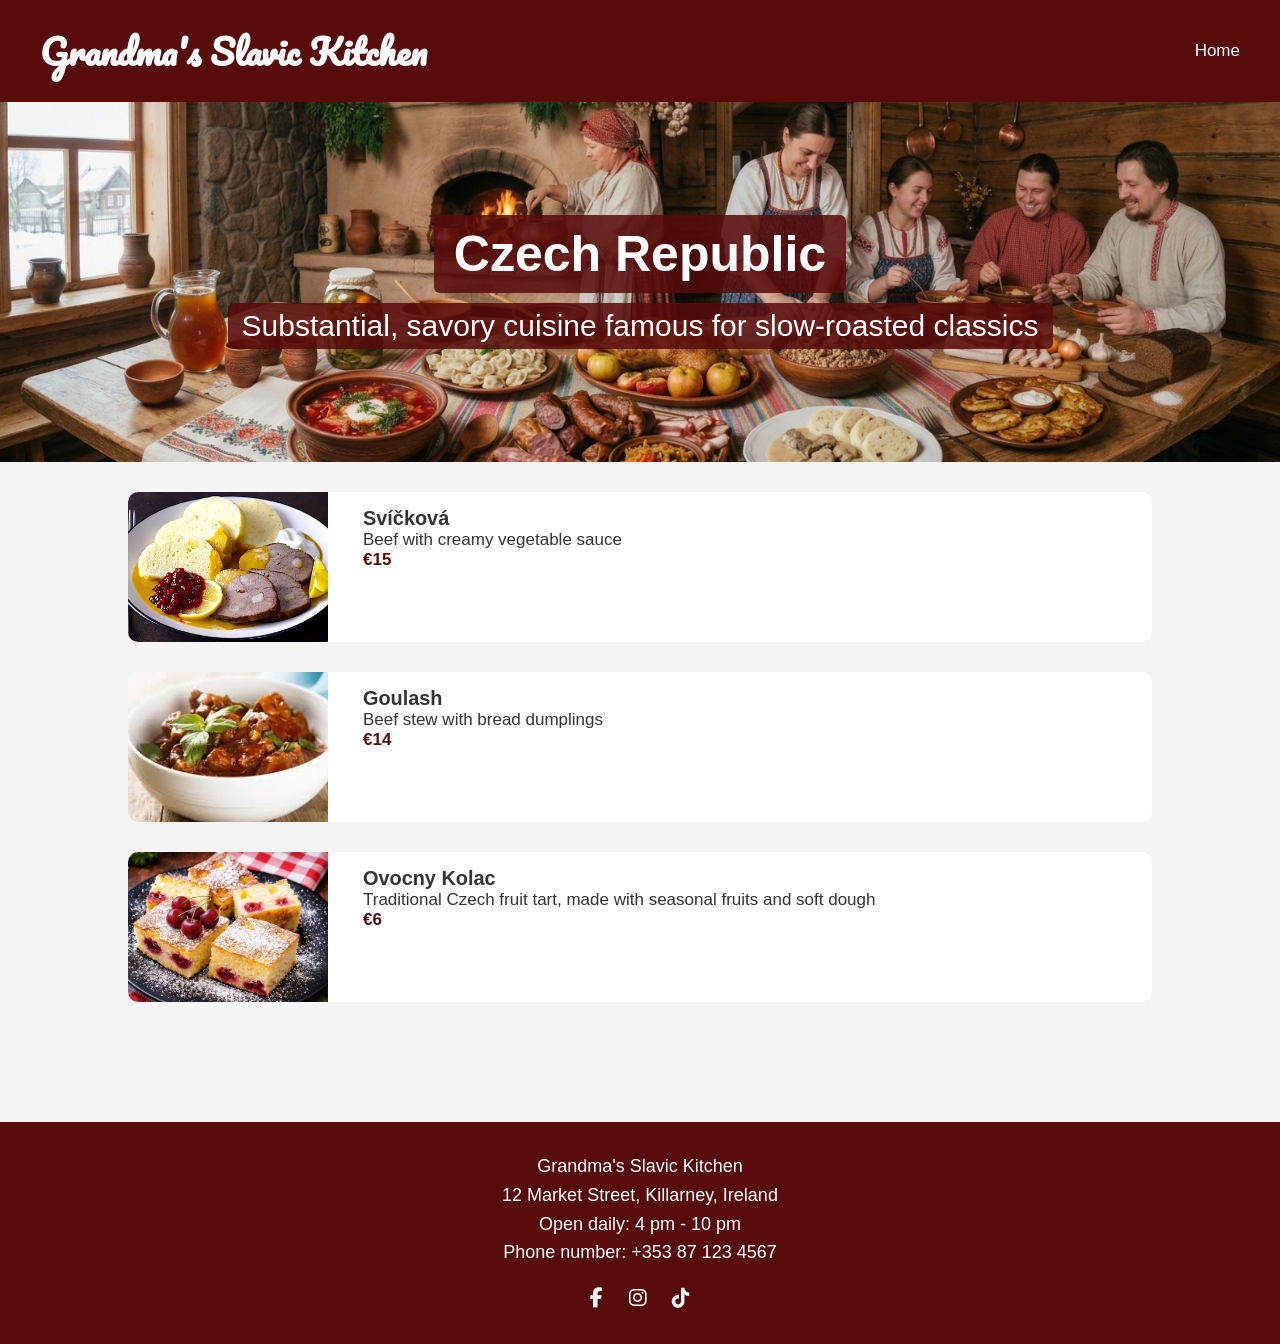
<file: My website/czech.html>
<!DOCTYPE html>
<html lang="en">
<head>
<meta charset="UTF-8">
<meta name="viewport" content="width=device-width, initial-scale=1.0">
<title>Czech Cuisine</title>

<link rel="stylesheet" href="style/main.css">
<link rel="stylesheet" href="https://cdnjs.cloudflare.com/ajax/libs/font-awesome/6.4.2/css/all.min.css">

<link href="https://fonts.googleapis.com/css2?family=Pacifico&display=swap" rel="stylesheet">
</head>

<body>

<!-- NAV -->
<nav class="top-nav">
    <div class="logo">
        <h1>Grandma's Slavic Kitchen</h1>
    </div>
    <ul>
        <li><a href="main.html">Home</a></li>
    </ul>
</nav>

<!-- HEADER -->
<header class="page-header">
    <h1>Czech Republic</h1>
    <p>Substantial, savory cuisine famous for slow-roasted classics</p>
</header>

<!-- MENU -->
<main class="menu-page">

        <div class="dish">
            <img src="images/svickova.jpg" alt="Svíčková">
            <div class="dish-info">
                <h3>Svíčková</h3>
                <p>Beef with creamy vegetable sauce</p>
                <span>€15</span>
            </div>
        </div>

        <div class="dish">
            <img src="images/goulash.jpg" alt="Goulash">
            <div class="dish-info">
                <h3>Goulash</h3>
                <p>Beef stew with bread dumplings</p>
                <span>€14</span>
            </div>
        </div>

        <div class="dish">
            <img src="images/ovocny-kolac.jpg" alt="Ovocny Kolac">
            <div class="dish-info">
                <h3>Ovocny Kolac</h3>
                <p>Traditional Czech fruit tart, made with seasonal fruits and soft dough</p>
                <span>€6</span>
            </div>
        </div>

    </main>

<!-- FOOTER -->
<footer>
<p>Grandma's Slavic Kitchen</p>
<p>12 Market Street, Killarney, Ireland</p>
<p>Open daily: 4 pm - 10 pm</p>
<p>Phone number: +353 87 123 4567</p>

<div class="socials">
<a href="#"><i class="fab fa-facebook-f"></i></a>
<a href="#"><i class="fab fa-instagram"></i></a>
<a href="#"><i class="fab fa-tiktok"></i></a>
</div>
</footer>

</body>
</html>
</file>
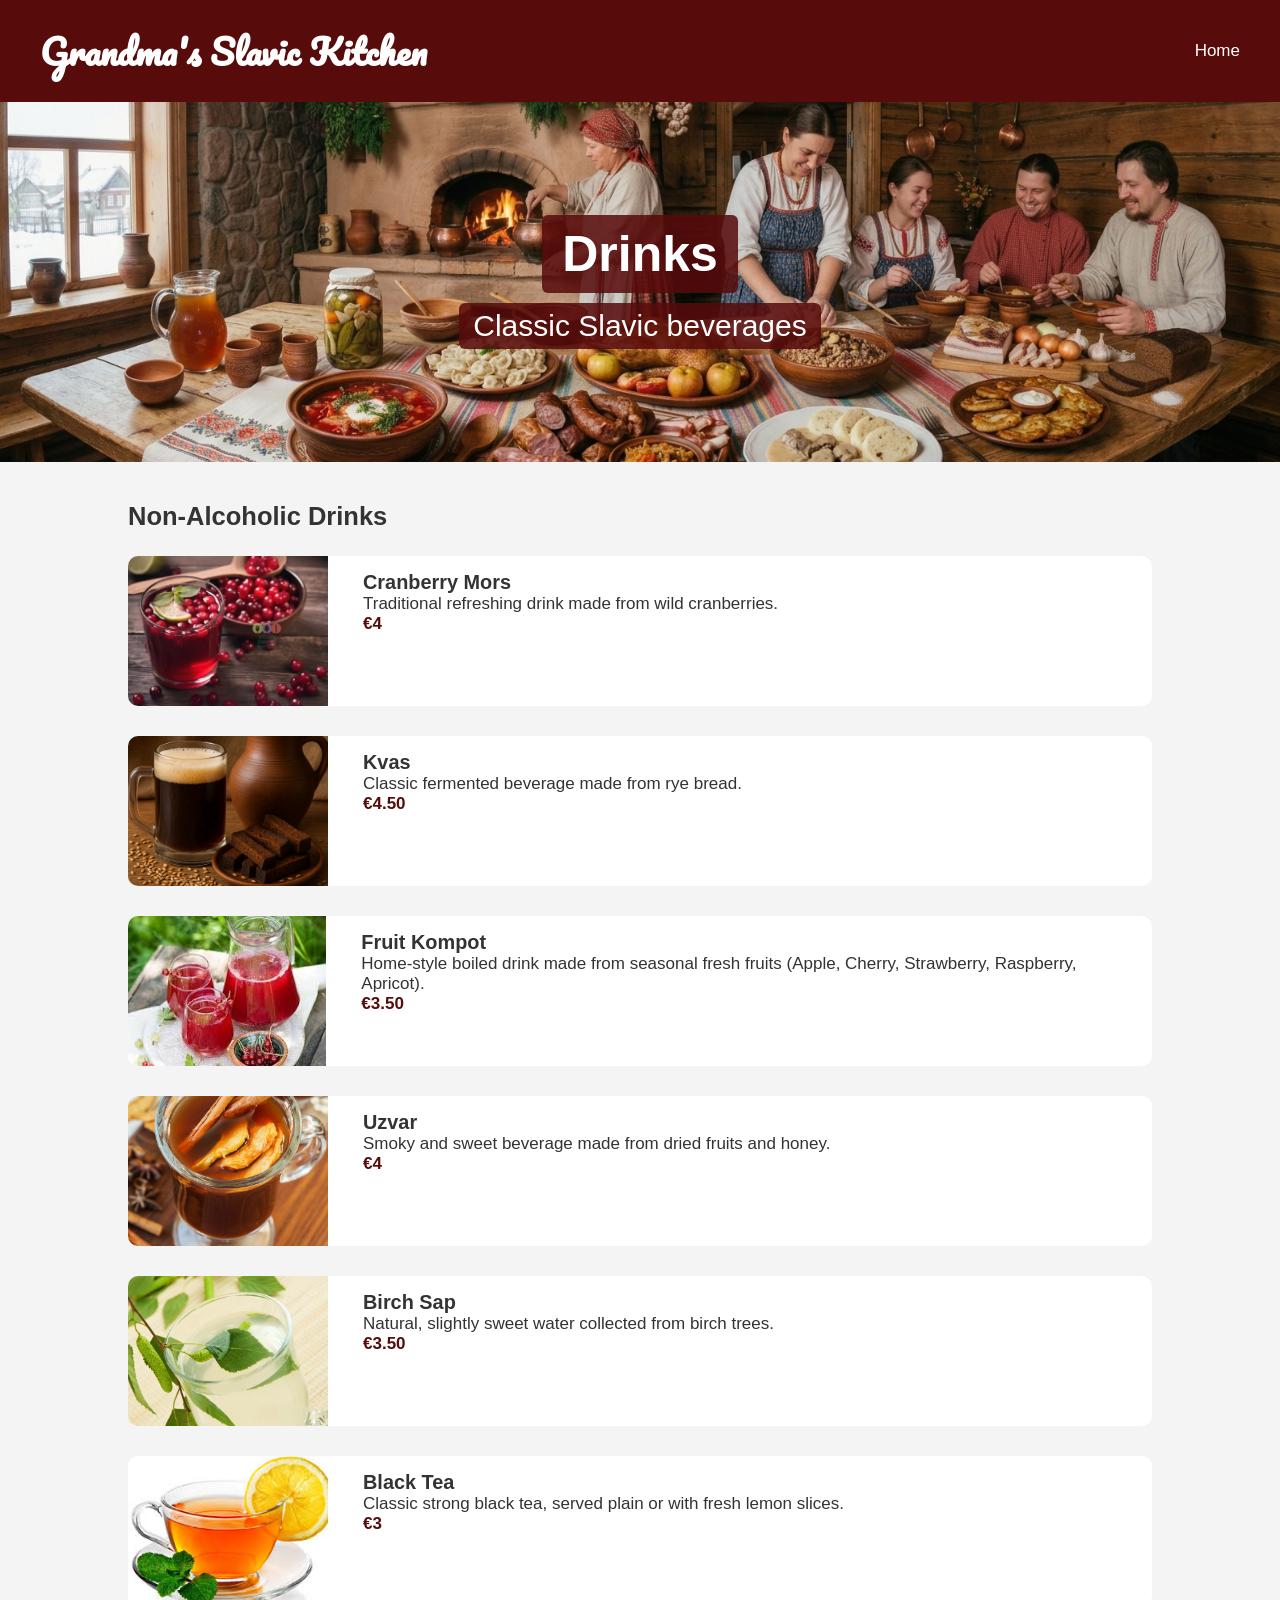
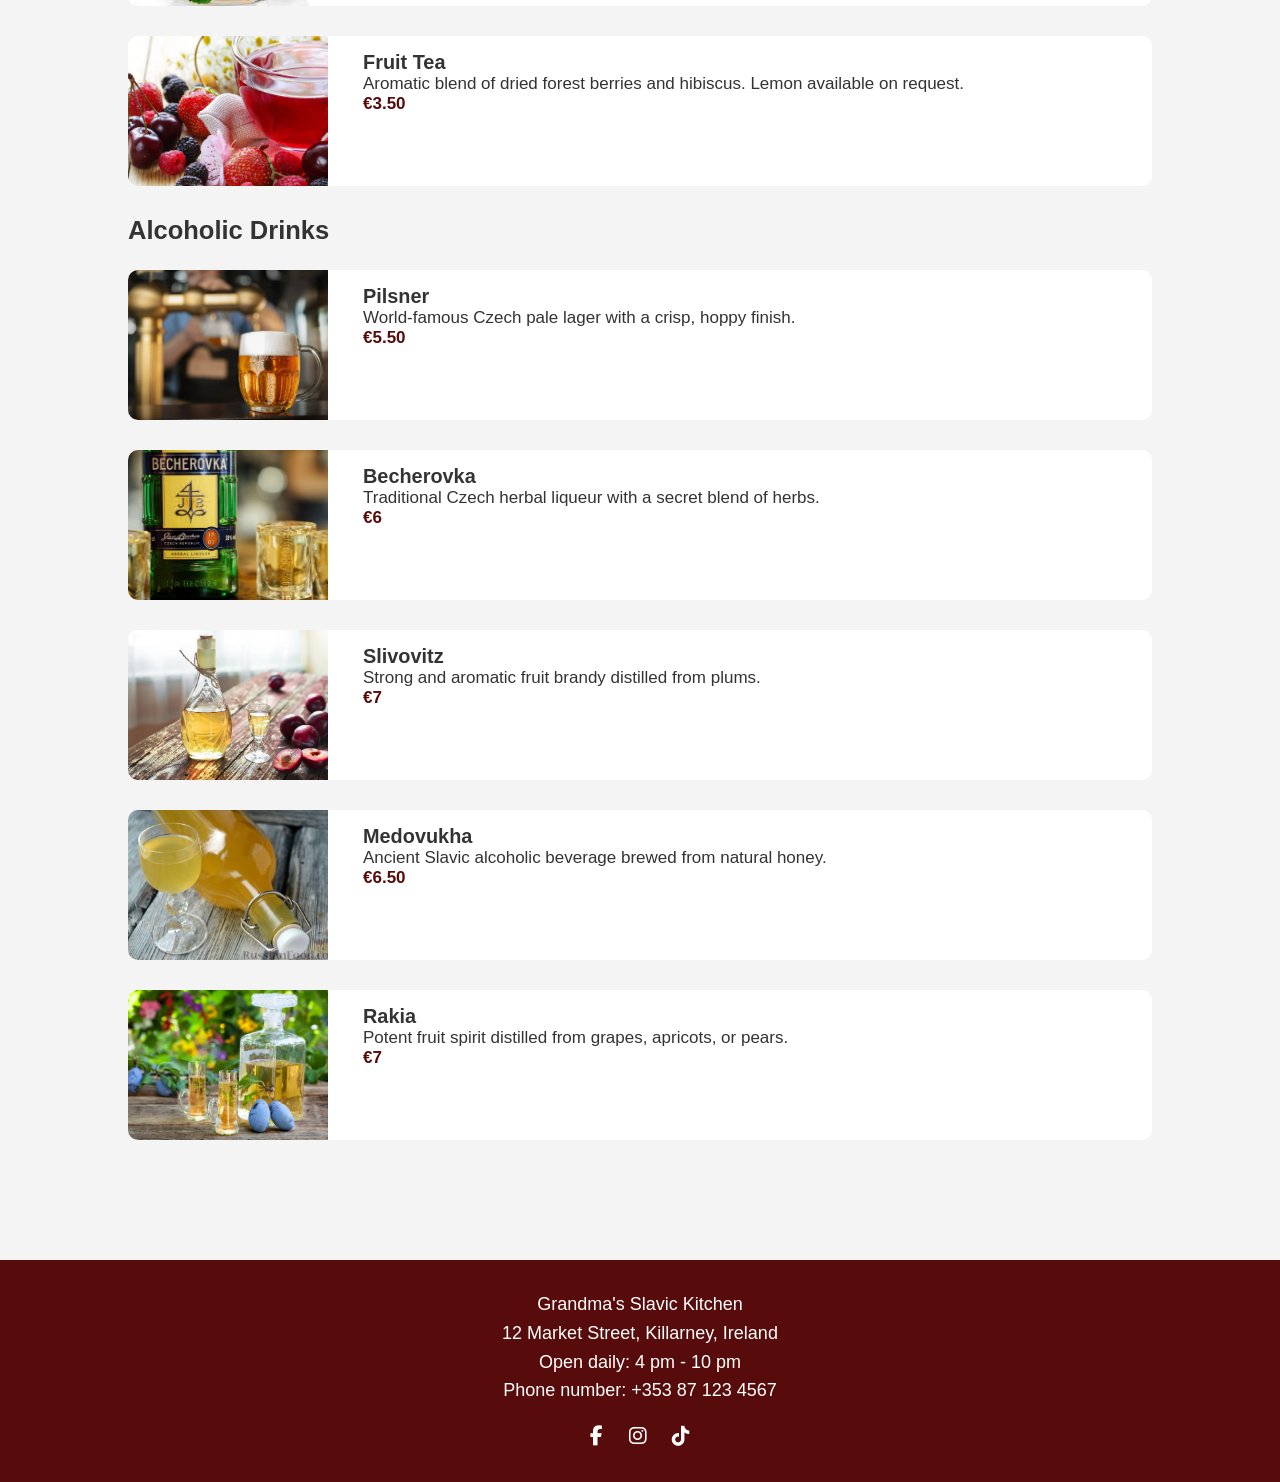
<file: My website/drinks.html>
<!DOCTYPE html>
<html lang="en">
<head>
<meta charset="UTF-8">
<meta name="viewport" content="width=device-width, initial-scale=1.0">
<title>Drinks</title>

<link rel="stylesheet" href="style/main.css">
<link rel="stylesheet" href="https://cdnjs.cloudflare.com/ajax/libs/font-awesome/6.4.2/css/all.min.css">

<link href="https://fonts.googleapis.com/css2?family=Pacifico&display=swap" rel="stylesheet">
</head>

<body>

<!-- NAV -->
<nav class="top-nav">
    <div class="logo">
        <h1>Grandma's Slavic Kitchen</h1>
    </div>
    <ul>
        <li><a href="main.html">Home</a></li>
    </ul>
</nav>

<!-- HEADER -->
<header class="page-header">
    <h1>Drinks</h1>
    <p>Classic Slavic beverages</p>
</header>

<!-- MENU -->
 <main class="menu-page">

        <h2>Non-Alcoholic Drinks</h2>

        <div class="dish">
            <img src="images/mors.jpg" alt="Cranberry Mors">
            <div class="dish-info">
                <h3>Cranberry Mors</h3>
                <p>Traditional refreshing drink made from wild cranberries.</p>
                <span>€4</span>
            </div>
        </div>

        <div class="dish">
            <img src="images/kvas.jpg" alt="Kvas">
            <div class="dish-info">
                <h3>Kvas</h3>
                <p>Classic fermented beverage made from rye bread.</p>
                <span>€4.50</span>
            </div>
        </div>

        <div class="dish">
            <img src="images/kompot.jpg" alt="Fruit Kompot">
            <div class="dish-info">
                <h3>Fruit Kompot</h3>
                <p>Home-style boiled drink made from seasonal fresh fruits (Apple, Cherry, Strawberry, Raspberry, Apricot).</p>
                <span>€3.50</span>
            </div>
        </div>

        <div class="dish">
            <img src="images/uzvar.jpg" alt="Uzvar">
            <div class="dish-info">
                <h3>Uzvar</h3>
                <p>Smoky and sweet beverage made from dried fruits and honey.</p>
                <span>€4</span>
            </div>
        </div>

        <div class="dish">
            <img src="images/birch-sap.jpg" alt="Birch Sap">
            <div class="dish-info">
                <h3>Birch Sap</h3>
                <p>Natural, slightly sweet water collected from birch trees.</p>
                <span>€3.50</span>
            </div>
        </div>

        <div class="dish">
            <img src="images/black-tea.jpg" alt="Black Tea">
            <div class="dish-info">
                <h3>Black Tea</h3>
                <p>Classic strong black tea, served plain or with fresh lemon slices.</p>
                <span>€3</span>
            </div>
        </div>

        <div class="dish">
            <img src="images/fruit-tea.jpg" alt="Fruit Tea">
            <div class="dish-info">
                <h3>Fruit Tea</h3>
                <p>Aromatic blend of dried forest berries and hibiscus. Lemon available on request.</p>
                <span>€3.50</span>
            </div>
        </div>

        <h2>Alcoholic Drinks</h2>

        <div class="dish">
            <img src="images/pilsner.jpg" alt="Pilsner">
            <div class="dish-info">
                <h3>Pilsner</h3>
                <p>World-famous Czech pale lager with a crisp, hoppy finish.</p>
                <span>€5.50</span>
            </div>
        </div>

        <div class="dish">
            <img src="images/becherovka.jpg" alt="Becherovka">
            <div class="dish-info">
                <h3>Becherovka</h3>
                <p>Traditional Czech herbal liqueur with a secret blend of herbs.</p>
                <span>€6</span>
            </div>
        </div>

        <div class="dish">
            <img src="images/slivovitz.jpg" alt="Slivovitz">
            <div class="dish-info">
                <h3>Slivovitz</h3>
                <p>Strong and aromatic fruit brandy distilled from plums.</p>
                <span>€7</span>
            </div>
        </div>

        <div class="dish">
            <img src="images/medovukha.jpg" alt="Medovukha">
            <div class="dish-info">
                <h3>Medovukha</h3>
                <p>Ancient Slavic alcoholic beverage brewed from natural honey.</p>
                <span>€6.50</span>
            </div>
        </div>

        <div class="dish">
            <img src="images/rakia.jpg" alt="Rakia">
            <div class="dish-info">
                <h3>Rakia</h3>
                <p>Potent fruit spirit distilled from grapes, apricots, or pears.</p>
                <span>€7</span>
            </div>
        </div>

    </main>

<!-- FOOTER -->
<footer>
<p>Grandma's Slavic Kitchen</p>
<p>12 Market Street, Killarney, Ireland</p>
<p>Open daily: 4 pm - 10 pm</p>
<p>Phone number: +353 87 123 4567</p>

<div class="socials">
<a href="#"><i class="fab fa-facebook-f"></i></a>
<a href="#"><i class="fab fa-instagram"></i></a>
<a href="#"><i class="fab fa-tiktok"></i></a>
</div>
</footer>

</body>
</html>
</file>
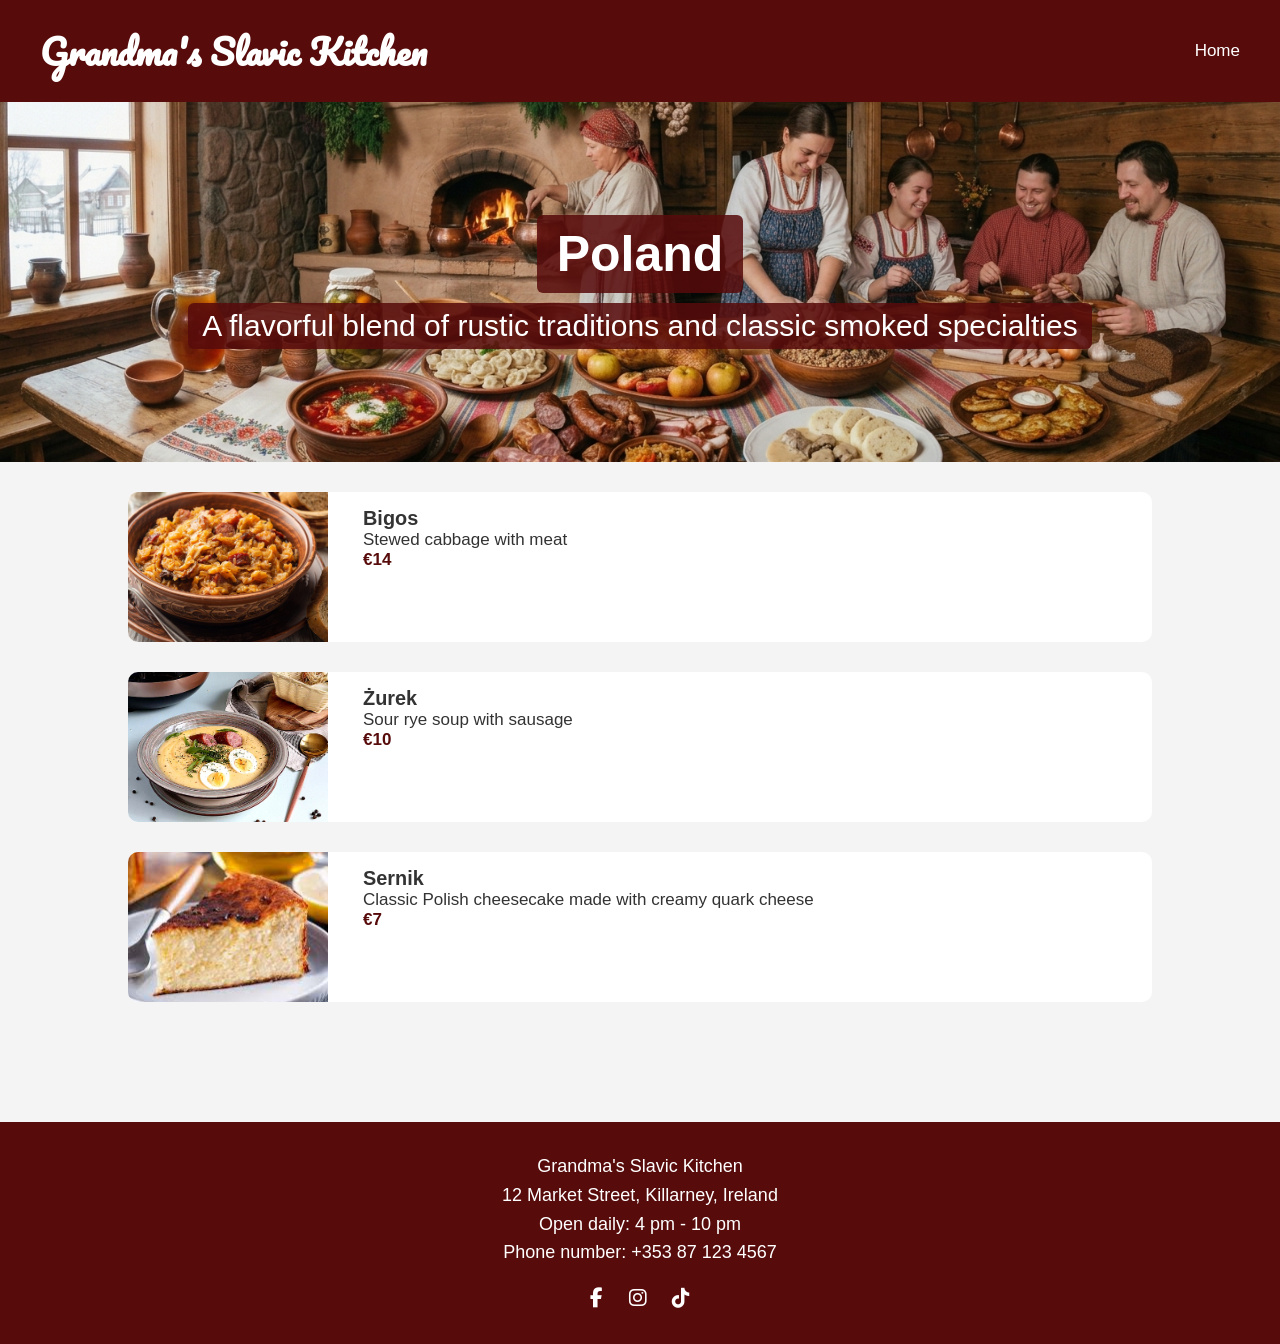
<file: My website/poland.html>
<!DOCTYPE html>
<html lang="en">
<head>
<meta charset="UTF-8">
<meta name="viewport" content="width=device-width, initial-scale=1.0">
<title>Polish Cuisine</title>

<link rel="stylesheet" href="style/main.css">
<link rel="stylesheet" href="https://cdnjs.cloudflare.com/ajax/libs/font-awesome/6.4.2/css/all.min.css">

<link href="https://fonts.googleapis.com/css2?family=Pacifico&display=swap" rel="stylesheet">
</head>

<body>

<!-- NAV -->
<nav class="top-nav">
    <div class="logo">
        <h1>Grandma's Slavic Kitchen</h1>
    </div>
    <ul>
        <li><a href="main.html">Home</a></li>
    </ul>
</nav>

<!-- HEADER -->
<header class="page-header">
    <h1>Poland</h1>
    <p>A flavorful blend of rustic traditions and classic smoked specialties</p>
</header>

<!-- MENU -->
    <main class="menu-page">

        <div class="dish">
            <img src="images/bigos.jpg" alt="Bigos">
            <div class="dish-info">
                <h3>Bigos</h3>
                <p>Stewed cabbage with meat</p>
                <span>€14</span>
            </div>
        </div>

        <div class="dish">
            <img src="images/zurek.jpg" alt="Zurek">
            <div class="dish-info">
                <h3>Żurek</h3>
                <p>Sour rye soup with sausage</p>
                <span>€10</span>
            </div>
        </div>

        <div class="dish">
            <img src="images/sernik.jpg" alt="Sernik">
            <div class="dish-info">
                <h3>Sernik</h3>
                <p>Classic Polish cheesecake made with creamy quark cheese</p>
                <span>€7</span>
            </div>
        </div>

    </main>

<!-- FOOTER -->
<footer>
<p>Grandma's Slavic Kitchen</p>
<p>12 Market Street, Killarney, Ireland</p>
<p>Open daily: 4 pm - 10 pm</p>
<p>Phone number: +353 87 123 4567</p>

<div class="socials">
<a href="#"><i class="fab fa-facebook-f"></i></a>
<a href="#"><i class="fab fa-instagram"></i></a>
<a href="#"><i class="fab fa-tiktok"></i></a>
</div>
</footer>

</body>
</html>
</file>
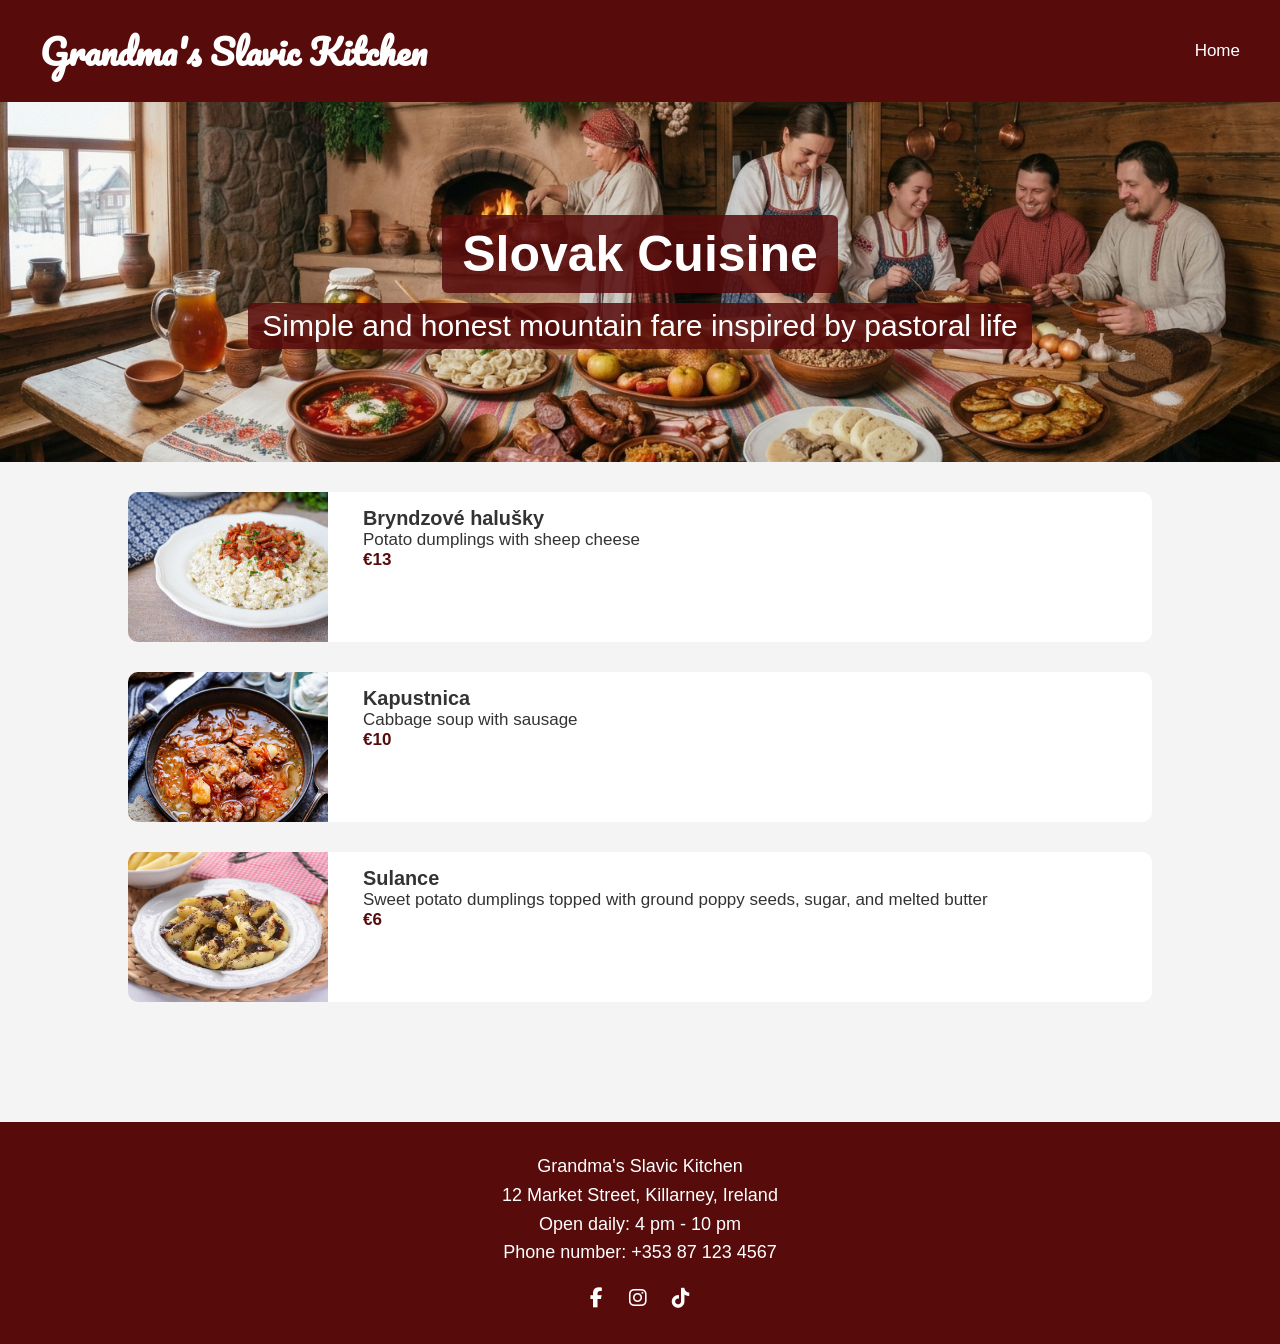
<file: My website/slovakia.html>
<!DOCTYPE html>
<html lang="en">
<head>
<meta charset="UTF-8">
<meta name="viewport" content="width=device-width, initial-scale=1.0">
<title>Slovak Cuisine</title>

<link rel="stylesheet" href="style/main.css">
<link rel="stylesheet" href="https://cdnjs.cloudflare.com/ajax/libs/font-awesome/6.4.2/css/all.min.css">

<link href="https://fonts.googleapis.com/css2?family=Pacifico&display=swap" rel="stylesheet">
</head>

<body>

<!-- NAV -->
<nav class="top-nav">
    <div class="logo">
        <h1>Grandma's Slavic Kitchen</h1>
    </div>
    <ul>
        <li><a href="main.html">Home</a></li>
    </ul>
</nav>

<!-- HEADER -->
<header class="page-header">
    <h1>Slovak Cuisine</h1>
    <p>Simple and honest mountain fare inspired by pastoral life</p>
</header>

<!-- MENU -->
   <main class="menu-page">

        <div class="dish">
            <img src="images/bryndzove.jpg" alt="Bryndzové halušky">
            <div class="dish-info">
                <h3>Bryndzové halušky</h3>
                <p>Potato dumplings with sheep cheese</p>
                <span>€13</span>
            </div>
        </div>

        <div class="dish">
            <img src="images/kapustnica.jpg" alt="Kapustnica">
            <div class="dish-info">
                <h3>Kapustnica</h3>
                <p>Cabbage soup with sausage</p>
                <span>€10</span>
            </div>
        </div>

        <div class="dish">
            <img src="images/sulance.jpg" alt="Sulance">
            <div class="dish-info">
                <h3>Sulance</h3>
                <p>Sweet potato dumplings topped with ground poppy seeds, sugar, and melted butter</p>
                <span>€6</span>
            </div>
        </div>

    </main>

<!-- FOOTER -->
<footer>
<p>Grandma's Slavic Kitchen</p>
<p>12 Market Street, Killarney, Ireland</p>
<p>Open daily: 4 pm - 10 pm</p>
<p>Phone number: +353 87 123 4567</p>

<div class="socials">
<a href="#"><i class="fab fa-facebook-f"></i></a>
<a href="#"><i class="fab fa-instagram"></i></a>
<a href="#"><i class="fab fa-tiktok"></i></a>
</div>
</footer>

</body>
</html>
</file>
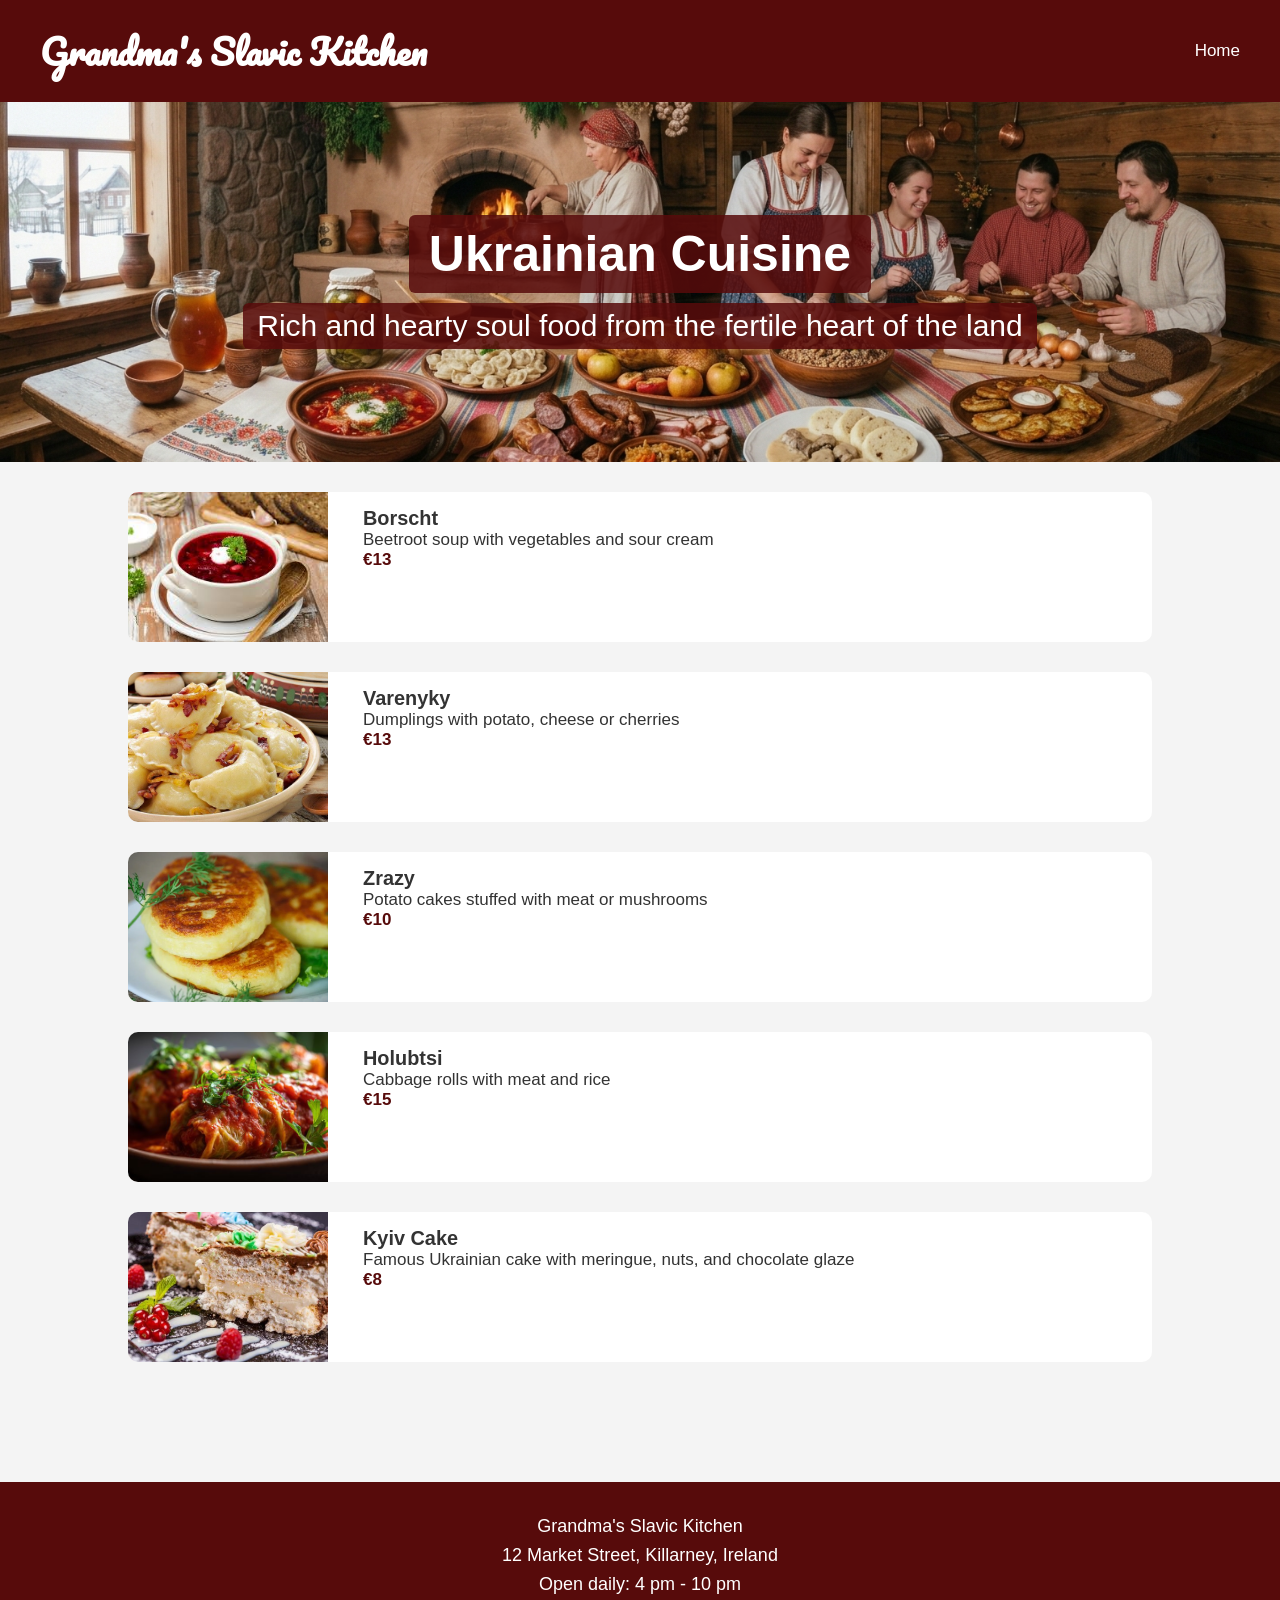
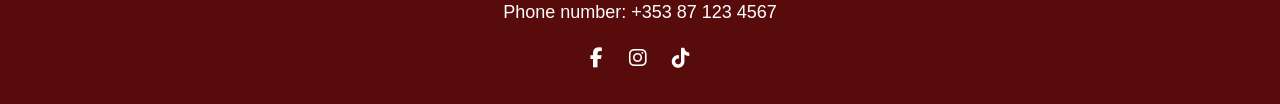
<file: My website/ukraine.html>
<!DOCTYPE html>
<html lang="en">
<head>
<meta charset="UTF-8">
<meta name="viewport" content="width=device-width, initial-scale=1.0">
<title>Ukrainian Cuisine</title>

<link rel="stylesheet" href="style/main.css">
<link rel="stylesheet" href="https://cdnjs.cloudflare.com/ajax/libs/font-awesome/6.4.2/css/all.min.css">

<link href="https://fonts.googleapis.com/css2?family=Pacifico&display=swap" rel="stylesheet">
</head>

<body>

<!-- NAV -->
<nav class="top-nav">
    <div class="logo">
        <h1>Grandma's Slavic Kitchen</h1>
    </div>
    <ul>
        <li><a href="main.html">Home</a></li>
    </ul>
</nav>

<!-- HEADER -->
<header class="page-header">
    <h1>Ukrainian Cuisine</h1>
    <p>Rich and hearty soul food from the fertile heart of the land</p>
</header>

<!-- MENU -->
    <main class="menu-page">

        <div class="dish">
            <img src="images/borscht.jpg" alt="Traditional Ukrainian borscht soup">
            <div class="dish-info">
                <h3>Borscht</h3>
                <p>Beetroot soup with vegetables and sour cream</p>
                <span>€13</span>
            </div>
        </div>

        <div class="dish">
            <img src="images/varenyki.jpg" alt="Ukrainian dumplings varenyky">
            <div class="dish-info">
                <h3>Varenyky</h3>
                <p>Dumplings with potato, cheese or cherries</p>
                <span>€13</span>
            </div>
        </div>

        <div class="dish">
            <img src="images/zrazy.jpg" alt="Potato zrazy with filling">
            <div class="dish-info">
                <h3>Zrazy</h3>
                <p>Potato cakes stuffed with meat or mushrooms</p>
                <span>€10</span>
            </div>
        </div>

        <div class="dish">
            <img src="images/holubtsi.jpg" alt="Cabbage rolls holubtsi">
            <div class="dish-info">
                <h3>Holubtsi</h3>
                <p>Cabbage rolls with meat and rice</p>
                <span>€15</span>
            </div>
        </div>

        <div class="dish">
            <img src="images/kyiv-cake.jpg" alt="Kyiv cake with chocolate and nuts">
            <div class="dish-info">
                <h3>Kyiv Cake</h3>
                <p>Famous Ukrainian cake with meringue, nuts, and chocolate glaze</p>
                <span>€8</span>
            </div>
        </div>

    </main>

<!-- FOOTER -->
<footer>
<p>Grandma's Slavic Kitchen</p>
<p>12 Market Street, Killarney, Ireland</p>
<p>Open daily: 4 pm - 10 pm</p>
<p>Phone number: +353 87 123 4567</p>

<div class="socials">
<a href="#"><i class="fab fa-facebook-f"></i></a>
<a href="#"><i class="fab fa-instagram"></i></a>
<a href="#"><i class="fab fa-tiktok"></i></a>
</div>
</footer>

</body>
</html>
</file>
<file: style/main.css>
/* =========================
   GLOBAL STYLES
   ========================= */

* {
    margin: 0;
    padding: 0;
    box-sizing: border-box;
}

body {
    font-family: Arial, sans-serif;
    background: #f4f4f4;
    color: #333;
    font-size: 17px;
}


/* =========================
   NAVIGATION
   ========================= */

.top-nav {
    display: flex;
    justify-content: space-between;
    align-items: center;
    padding: 20px 40px;
    background: #570B0B;
    color: white;
}

.logo h1 {
    font-family: 'Pacifico', cursive;
    font-size: 35px;
}

.top-nav ul {
    list-style: none;
    display: flex;
    gap: 20px;
}

.top-nav a {
    text-decoration: none;
    color: white;
}

.top-nav a:hover {
    text-decoration: underline;
}


/* =========================
   HERO SECTION
   ========================= */

.hero {
    height: 70vh;
    background: url("../images/food-hero.jpg") center/cover no-repeat;
    display: flex;
    flex-direction: column;
    justify-content: space-between;
    color: white;
}

.hero-text {
    text-align: center;
    padding-bottom: 80px;
}

.hero-text p {
    font-family: 'Pacifico', cursive;
    font-size: 40px;
    background: rgba(87, 11, 11, 0.8);
    display: inline-block;
    padding: 10px 20px;
    border-radius: 6px;
}

/* =========================
   LOGO IMAGE
   ========================= */

.logo {
    display: flex;
    align-items: center;
    gap: 15px;
}

.logo-img {
    height: 120px;
    width: auto;
}

/* =========================
   MENU GRID
   ========================= */

.menu-section {
    padding: 60px 10%;
    text-align: center;
}

.menu-section h2 {
    font-family: 'Pacifico', cursive;
    margin-bottom: 40px;
    font-size: 40px;
}

.country-grid {
    display: grid;
    grid-template-columns: repeat(3, 1fr);
    gap: 25px;
}

@media (max-width:900px) {
    .country-grid {
        grid-template-columns: repeat(2, 1fr);
    }
}

@media (max-width:500px) {
    .country-grid {
        grid-template-columns: 1fr;
    }
}


/* =========================
   COUNTRY CARDS
   ========================= */

.country-card {
    height: 180px;
    display: flex;
    align-items: center;
    justify-content: center;
    color: white;
    font-weight: bold;
    border-radius: 10px;
    text-decoration: none;
    background-size: cover;
    background-position: center;
    transition: 0.3s;
}

.country-card span {
    background: rgba(87, 11, 11, 0.8);
    padding: 10px 18px;
    border-radius: 6px;
    font-size: 22px;
}

.country-card:hover {
    transform: scale(1.05);
}


/* =========================
   COUNTRY BACKGROUNDS
   ========================= */

.ukraine {
    background-image: url("../images/ukraine.jpg");
}

.poland {
    background-image: url("../images/poland.jpg");
}

.belarus {
    background-image: url("../images/belarus.jpg");
}

.slovakia {
    background-image: url("../images/slovakia.jpg");
}

.czech {
    background-image: url("../images/czech.jpg");
}

.drinks {
    background-image: url("../images/drinks.jpg");
}


/* =========================
   PAGE HEADER
   ========================= */

.page-header {
    height: 40vh;
    background: url("../images/header.jpg") center/cover no-repeat;
    display: flex;
    flex-direction: column;
    justify-content: center;
    align-items: center;
    color: white;
}

.page-header h1 {
    margin-bottom: 10px;
    padding: 10px 20px;
    background: rgba(87, 11, 11, 0.85);
    border-radius: 6px;
    display: inline-block;
    font-size: 50px;
}

.page-header p {
    padding: 6px 14px;
    background: rgba(87, 11, 11, 0.85);
    border-radius: 6px;
    display: inline-block;
    font-size: 30px;
}


/* =========================
   MENU ITEMS
   ========================= */

.menu-page {
    padding: 30px 10%;
}

.menu-page h2 {
    margin-top: 10px;
    margin-bottom: 25px;
}

.dish {
    display: flex;
    gap: 20px;
    margin-bottom: 30px;
    background: white;
    border-radius: 10px;
    overflow: hidden;
}

.dish img {
    width: 200px;
    height: 150px;
    object-fit: cover;
}

.dish-info {
    padding: 15px;
}

.dish-info span {
    color: #570B0B;
    font-weight: bold;
}


/* =========================
   FOOTER
   ========================= */

footer {
    margin-top: 60px;
    padding: 30px;
    background: #570B0B;
    color: white;
    text-align: center;
    font-family: Arial, sans-serif;
    font-size: 18px;
    line-height: 1.6;
}

footer .socials {
    margin-top: 15px;
}

footer .socials a {
    color: white;
    margin: 0 10px;
    font-size: 20px;
}
</file>
<file: My website/style/main.css>
/* =========================
   GLOBAL STYLES
   ========================= */

* {
    margin: 0;
    padding: 0;
    box-sizing: border-box;
}

body {
    font-family: Arial, sans-serif;
    background: #f4f4f4;
    color: #333;
    font-size: 17px;
}


/* =========================
   NAVIGATION
   ========================= */

.top-nav {
    display: flex;
    justify-content: space-between;
    align-items: center;
    padding: 20px 40px;
    background: #570B0B;
    color: white;
}

.logo h1 {
    font-family: 'Pacifico', cursive;
    font-size: 35px;
}

.top-nav ul {
    list-style: none;
    display: flex;
    gap: 20px;
}

.top-nav a {
    text-decoration: none;
    color: white;
}

.top-nav a:hover {
    text-decoration: underline;
}


/* =========================
   HERO SECTION
   ========================= */

.hero {
    height: 70vh;
    background: url("../images/food-hero.jpg") center/cover no-repeat;
    display: flex;
    flex-direction: column;
    justify-content: space-between;
    color: white;
}

.hero-text {
    text-align: center;
    padding-bottom: 80px;
}

.hero-text p {
    font-family: 'Pacifico', cursive;
    font-size: 40px;
    background: rgba(87, 11, 11, 0.8);
    display: inline-block;
    padding: 10px 20px;
    border-radius: 6px;
}

/* =========================
   LOGO IMAGE
   ========================= */

.logo {
    display: flex;
    align-items: center;
    gap: 15px;
}

.logo-img {
    height: 120px;
    width: auto;
}

/* =========================
   MENU GRID
   ========================= */

.menu-section {
    padding: 60px 10%;
    text-align: center;
}

.menu-section h2 {
    font-family: 'Pacifico', cursive;
    margin-bottom: 40px;
    font-size: 40px;
}

.country-grid {
    display: grid;
    grid-template-columns: repeat(3, 1fr);
    gap: 25px;
}

@media (max-width:900px) {
    .country-grid {
        grid-template-columns: repeat(2, 1fr);
    }
}

@media (max-width:500px) {
    .country-grid {
        grid-template-columns: 1fr;
    }
}


/* =========================
   COUNTRY CARDS
   ========================= */

.country-card {
    height: 180px;
    display: flex;
    align-items: center;
    justify-content: center;
    color: white;
    font-weight: bold;
    border-radius: 10px;
    text-decoration: none;
    background-size: cover;
    background-position: center;
    transition: 0.3s;
}

.country-card span {
    background: rgba(87, 11, 11, 0.8);
    padding: 10px 18px;
    border-radius: 6px;
    font-size: 22px;
}

.country-card:hover {
    transform: scale(1.05);
}


/* =========================
   COUNTRY BACKGROUNDS
   ========================= */

.ukraine {
    background-image: url("../images/ukraine.jpg");
}

.poland {
    background-image: url("../images/poland.jpg");
}

.belarus {
    background-image: url("../images/belarus.jpg");
}

.slovakia {
    background-image: url("../images/slovakia.jpg");
}

.czech {
    background-image: url("../images/czech.jpg");
}

.drinks {
    background-image: url("../images/drinks.jpg");
}


/* =========================
   PAGE HEADER
   ========================= */

.page-header {
    height: 40vh;
    background: url("../images/header.jpg") center/cover no-repeat;
    display: flex;
    flex-direction: column;
    justify-content: center;
    align-items: center;
    color: white;
}

.page-header h1 {
    margin-bottom: 10px;
    padding: 10px 20px;
    background: rgba(87, 11, 11, 0.85);
    border-radius: 6px;
    display: inline-block;
    font-size: 50px;
}

.page-header p {
    padding: 6px 14px;
    background: rgba(87, 11, 11, 0.85);
    border-radius: 6px;
    display: inline-block;
    font-size: 30px;
}


/* =========================
   MENU ITEMS
   ========================= */

.menu-page {
    padding: 30px 10%;
}

.menu-page h2 {
    margin-top: 10px;
    margin-bottom: 25px;
}

.dish {
    display: flex;
    gap: 20px;
    margin-bottom: 30px;
    background: white;
    border-radius: 10px;
    overflow: hidden;
}

.dish img {
    width: 200px;
    height: 150px;
    object-fit: cover;
}

.dish-info {
    padding: 15px;
}

.dish-info span {
    color: #570B0B;
    font-weight: bold;
}


/* =========================
   FOOTER
   ========================= */

footer {
    margin-top: 60px;
    padding: 30px;
    background: #570B0B;
    color: white;
    text-align: center;
    font-family: Arial, sans-serif;
    font-size: 18px;
    line-height: 1.6;
}

footer .socials {
    margin-top: 15px;
}

footer .socials a {
    color: white;
    margin: 0 10px;
    font-size: 20px;
}
</file>
